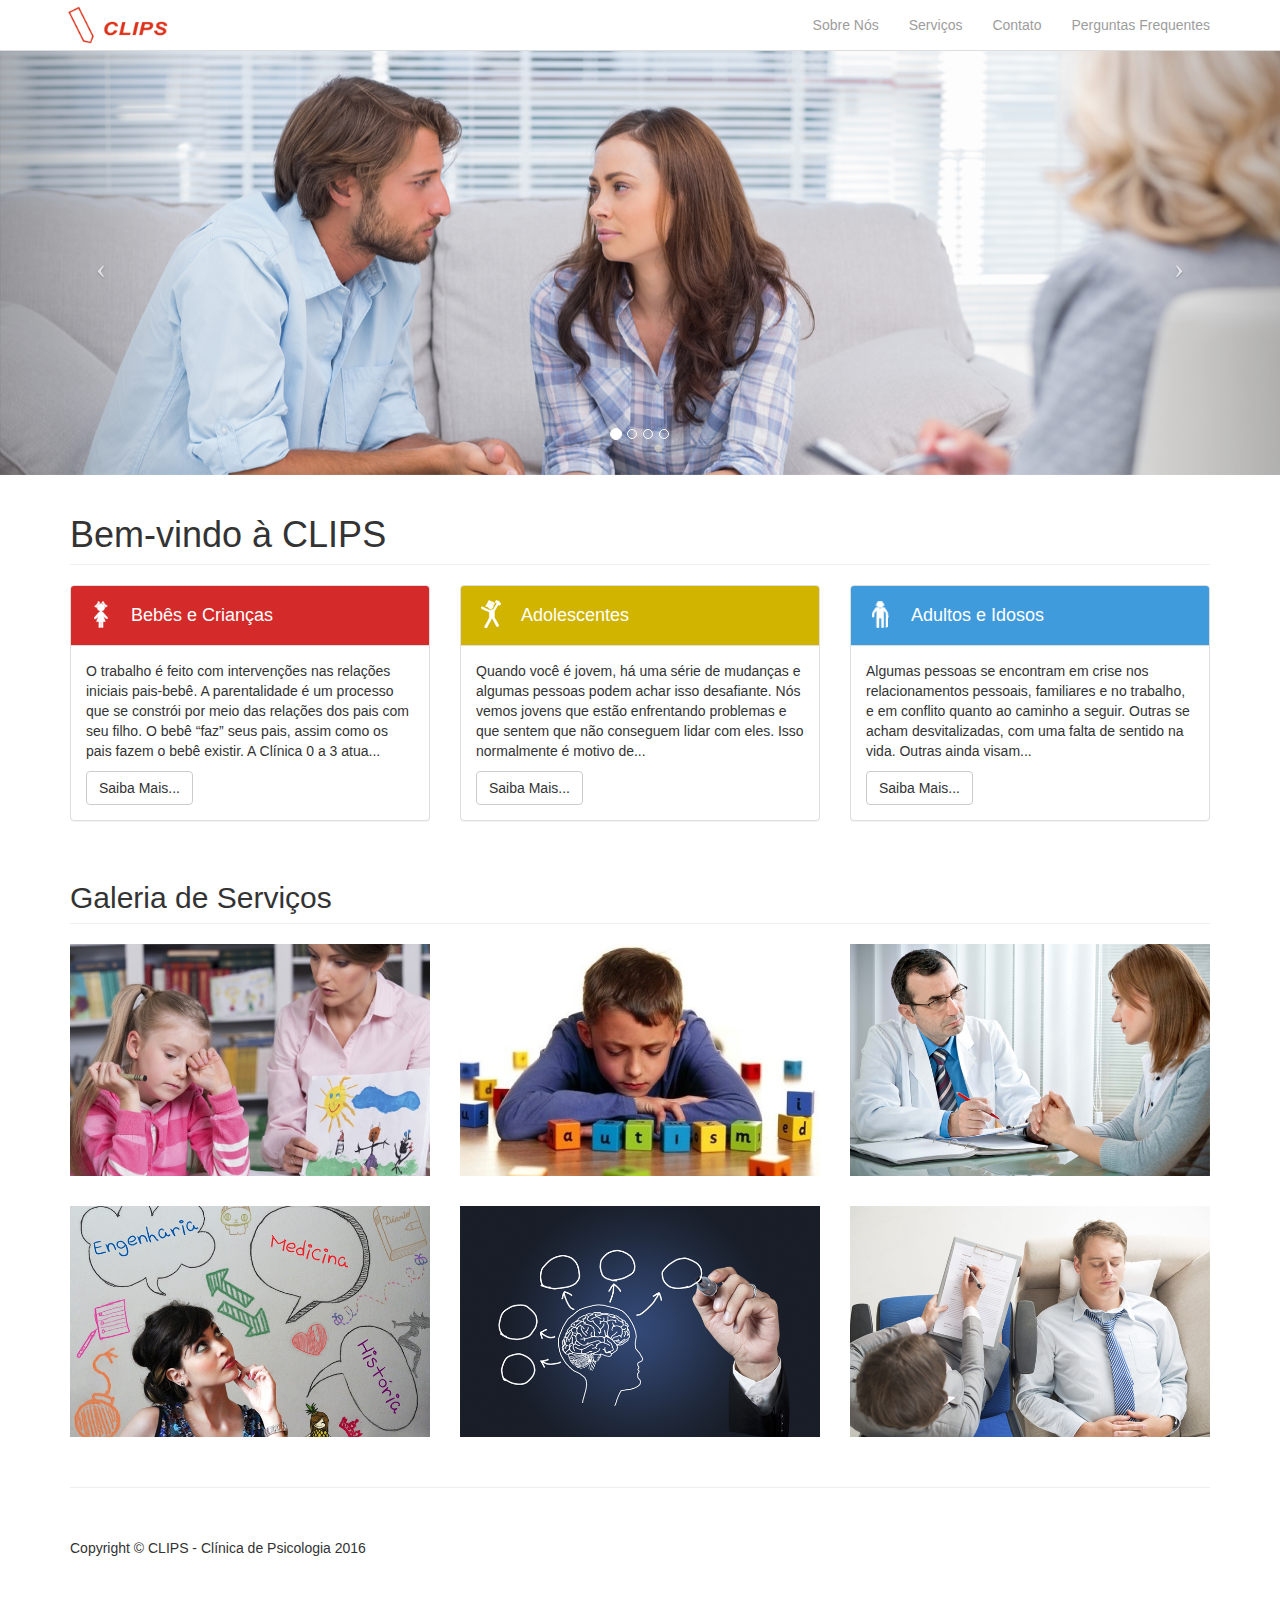
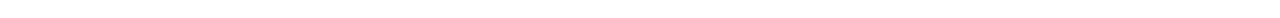
<file: index.html>
<!DOCTYPE html>
<html lang="en">

<head>

    <meta charset="utf-8">
    <meta http-equiv="X-UA-Compatible" content="IE=edge">
    <meta name="viewport" content="width=device-width, initial-scale=1">
    <meta name="description" content="">
    <meta name="author" content="">

    <title>CLIPS - Clínica de Psicologia</title>

    <!-- Bootstrap Core CSS -->
    <link href="css/bootstrap.css" rel="stylesheet">
    <link href="css/style.css" rel="stylesheet">

    <!-- Custom CSS -->
    <link href="css/modern-business.css" rel="stylesheet">

    <!-- Custom Fonts -->
    <link href="font-awesome/css/font-awesome.min.css" rel="stylesheet" type="text/css">

    <!-- HTML5 Shim and Respond.js IE8 support of HTML5 elements and media queries -->
    <!-- WARNING: Respond.js doesn't work if you view the page via file:// -->
    <!--[if lt IE 9]>
        <script src="https://oss.maxcdn.com/libs/html5shiv/3.7.0/html5shiv.js"></script>
        <script src="https://oss.maxcdn.com/libs/respond.js/1.4.2/respond.min.js"></script>
    <![endif]-->

</head>

<body>

    <!-- Navigation -->
    <nav class="navbar navbar-inverse navbar-fixed-top" role="navigation">
        <div class="container">
            <!-- Brand and toggle get grouped for better mobile display -->
            <div class="navbar-header">
                <button type="button" class="navbar-toggle" data-toggle="collapse" data-target="#bs-example-navbar-collapse-1">
                    <span class="sr-only">Toggle navigation</span>
                    <span class="icon-bar"></span>
                    <span class="icon-bar"></span>
                    <span class="icon-bar"></span>
                </button>
                <a class="navbar-brand miniLogo" href="index.html"></a>
            </div>
            <!-- Collect the nav links, forms, and other content for toggling -->
            <div class="collapse navbar-collapse" id="bs-example-navbar-collapse-1">
                <ul class="nav navbar-nav navbar-right">
                    <li>
                        <a href="about.html">Sobre Nós</a>
                    </li>
                    <li>
                        <a href="services.html">Serviços</a>
                    </li>
                    <li>
                        <a href="contact.html">Contato</a>
                    </li>
                    <li>
                        <a href="faq.html">Perguntas Frequentes</a>
                    </li>
                </ul>
            </div>
            <!-- /.navbar-collapse -->
        </div>
        <!-- /.container -->
    </nav>

    <!-- Header Carousel -->
    <header id="myCarousel" class="carousel slide">
        <!-- Indicators -->
        <ol class="carousel-indicators">
            <li data-target="#myCarousel" data-slide-to="0" class="active"></li>
            <li data-target="#myCarousel" data-slide-to="1"></li>
            <li data-target="#myCarousel" data-slide-to="2"></li>
            <li data-target="#myCarousel" data-slide-to="3"></li>
        </ol>

        <!-- Wrapper for slides -->
        <div class="carousel-inner">
            <div class="item active">
                <div class="fill slideOne"></div>
                <div class="carousel-caption">
                    <!-- h2>Legenda</h2-->
                </div>
            </div>
            <div class="item">
                <div class="fill slideTwo"></div>
                <div class="carousel-caption">
                    <!-- h2>Legenda</h2-->
                </div>
            </div>
            <div class="item">
                <div class="fill slideThree"></div>
                <div class="carousel-caption">
                    <!-- h2>Legenda</h2-->
                </div>
            </div>
            <div class="item active">
                <div class="fill slideFour"></div>
                <div class="carousel-caption">
                    <!-- h2>Legenda</h2-->
                </div>
            </div>
        </div>

        <!-- Controls -->
        <a class="left carousel-control" href="#myCarousel" data-slide="prev">
            <span class="icon-prev"></span>
        </a>
        <a class="right carousel-control" href="#myCarousel" data-slide="next">
            <span class="icon-next"></span>
        </a>
    </header>

    <!-- Page Content -->
    <div class="container">

        <!-- Marketing Icons Section -->
        <div class="row">
            <div class="col-lg-12">
                <h1 class="page-header">
                    Bem-vindo à CLIPS
                </h1>
            </div>
            <div class="col-md-4">
                <div class="panel panel-default">
                    <div class="panel-heading childDiv">
                        <div id="childIcon"></div><h4 class="h4fixed whiteP">Bebês e Crianças</h4>
                    </div>
                    <div class="panel-body">
                        <p>O trabalho é feito com intervenções nas relações iniciais pais-bebê. A parentalidade é um processo que se constrói por meio das relações dos pais com seu filho. O bebê “faz” seus pais, assim como os pais fazem o bebê existir. A Clínica 0 a 3 atua...</p>
                        <a href="bebes.html" class="btn btn-default">Saiba Mais...</a>
                    </div>
                </div>
            </div>
            <div class="col-md-4">
                <div class="panel panel-default">
                    <div class="panel-heading adolesDiv">
                        <div id="youngIcon"></div><h4 class="h4fixed whiteP">Adolescentes</h4>
                    </div>
                    <div class="panel-body">
                        <p>Quando você é jovem, há uma série de mudanças e algumas pessoas podem achar isso desafiante. Nós vemos jovens que estão enfrentando problemas e que sentem que não conseguem lidar com eles. Isso normalmente é motivo de...</p>
                        <a href="adolescentes.html" class="btn btn-default">Saiba Mais...</a>
                    </div>
                </div>
            </div>
            <div class="col-md-4">
                <div class="panel panel-default">
                    <div class="panel-heading adultDiv">
                        <div id="oldIcon"></div><h4 class="h4fixed whiteP">Adultos e Idosos</h4>
                    </div>
                    <div class="panel-body">
                        <p>Algumas pessoas se encontram em crise nos relacionamentos pessoais, familiares e no trabalho, e em conflito quanto ao caminho a seguir. Outras se acham desvitalizadas, com uma falta de sentido na vida. Outras ainda visam...</p>
                        <a href="adultos.html" class="btn btn-default">Saiba Mais...</a>
                    </div>
                </div>
            </div>
        </div>
        <!-- /.row -->

        <!-- Portfolio Section -->
        <div class="row">
            <div class="col-lg-12">
                <h2 class="page-header">Galeria de Serviços</h2>
            </div>
            <div class="col-md-4 col-sm-6">
                <a href="services/psicoPedagogica.html">
                    <img class="img-responsive img-portfolio img-hover" title="Intervenção Psico Pedagógica" src="images/homeGallery1.png" alt="">
                </a>
            </div>
            <div class="col-md-4 col-sm-6">
                <a href="services/autista.html">
                    <img class="img-responsive img-portfolio img-hover" title="Pacientes no espectro autista" src="images/homeGallery2.png" alt="">
                </a>
            </div>
            <div class="col-md-4 col-sm-6">
                <a href="services/orientacaoPais.html">
                    <img class="img-responsive img-portfolio img-hover" title="Orientação à pais" src="images/homeGallery3.png" alt="">
                </a>
            </div>
            <div class="col-md-4 col-sm-6">
                <a href="services/vocacional.html">
                    <img class="img-responsive img-portfolio img-hover" title="Orientação Vocacional" src="images/homeGallery4.png" alt="">
                </a>
            </div>
            <div class="col-md-4 col-sm-6">
                <a href="services/psicodiagnostico.html">
                    <img class="img-responsive img-portfolio img-hover" title="Psicodiagnóstico" src="images/homeGallery5.png" alt="">
                </a>
            </div>
            <div class="col-md-4 col-sm-6">
                <a href="services/psicoterapia.html">
                    <img class="img-responsive img-portfolio img-hover" title="Psicoterapia" src="images/homeGallery6.png" alt="">
                </a>
            </div>
        </div>
        <!-- /.row -->

        <hr>

        <!-- Footer -->
        <footer>
            <div class="row">
                <div class="col-lg-12">
                    <p>Copyright &copy; CLIPS - Clínica de Psicologia 2016</p>
                </div>
            </div>
        </footer>

    </div>
    <!-- /.container -->

    <!-- jQuery -->
    <script src="js/jquery.js"></script>

    <!-- Bootstrap Core JavaScript -->
    <script src="js/bootstrap.min.js"></script>

    <!-- Script to Activate the Carousel -->
    <script>
    $('.carousel').carousel({
        interval: 5000 //changes the speed
    })
    </script>

</body>

</html>
</file>
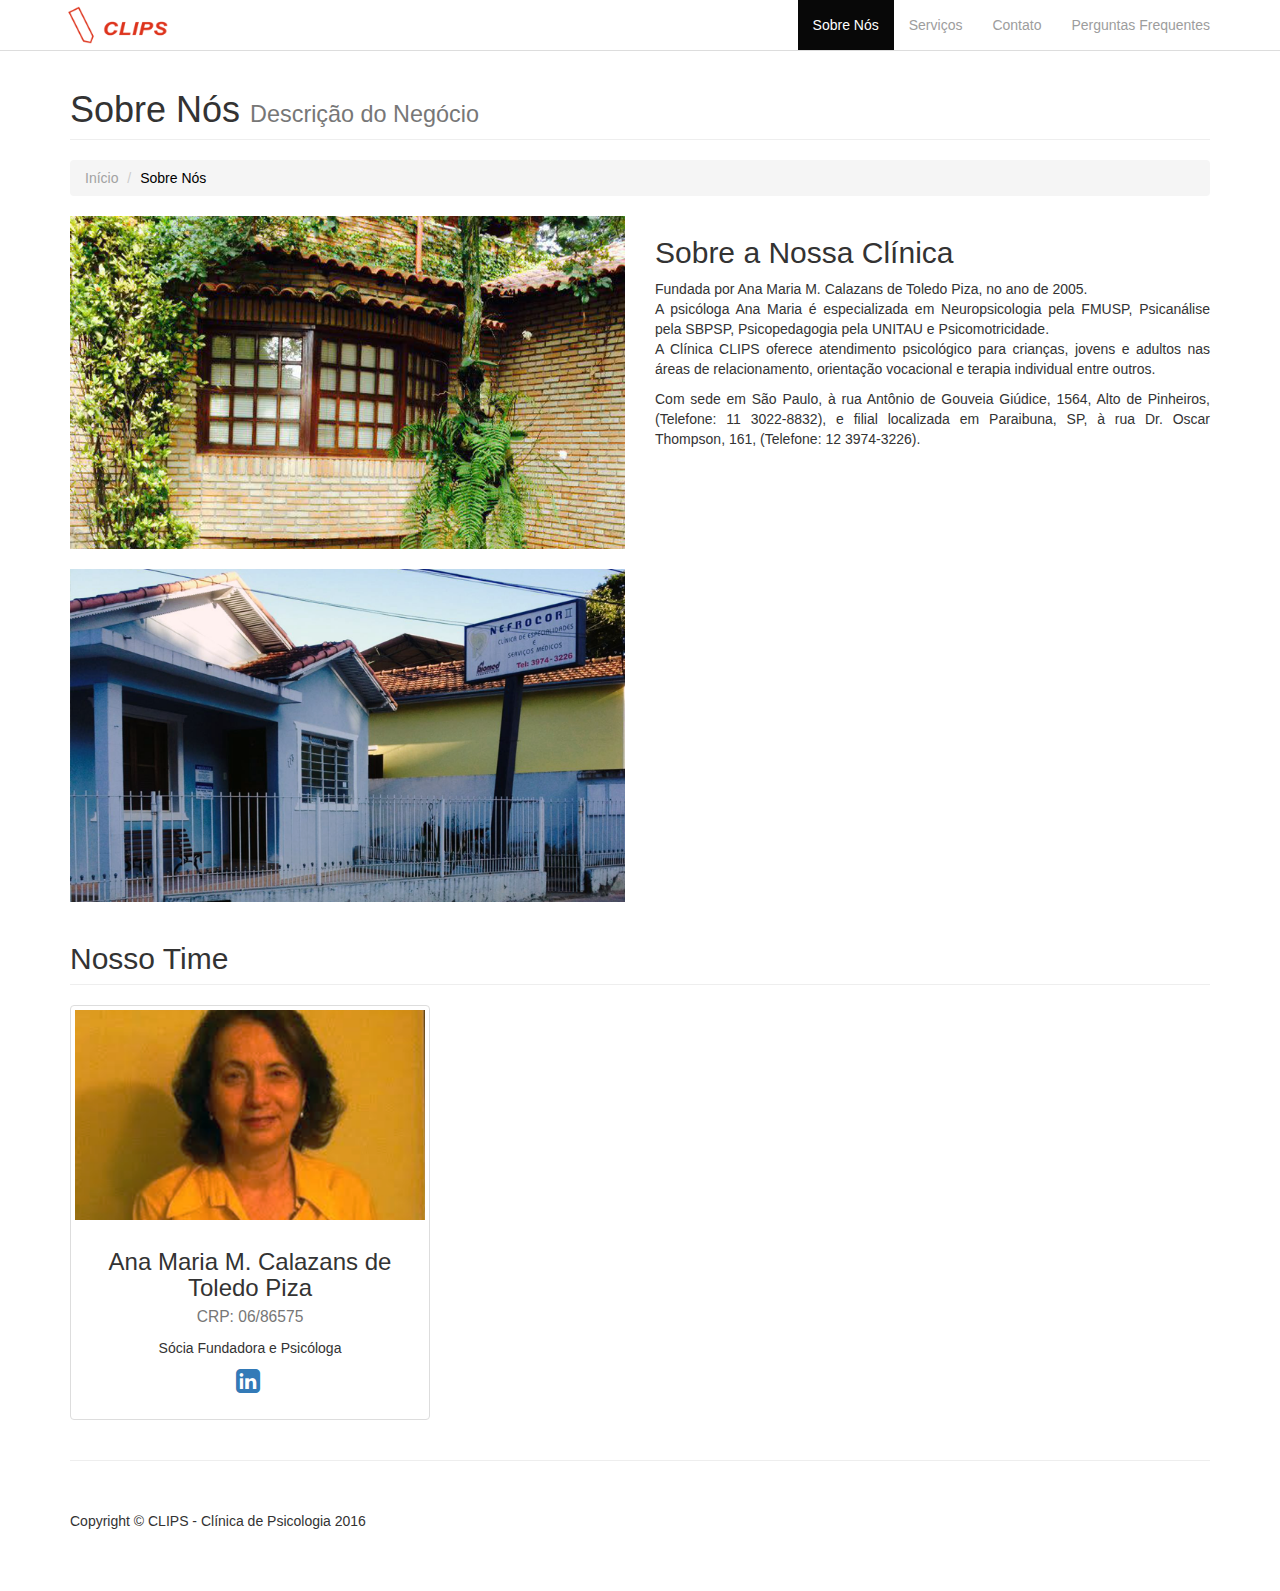
<file: about.html>
<!DOCTYPE html>
<html lang="en">

<head>

    <meta charset="utf-8">
    <meta http-equiv="X-UA-Compatible" content="IE=edge">
    <meta name="viewport" content="width=device-width, initial-scale=1">
    <meta name="description" content="">
    <meta name="author" content="">

    <title>CLIPS - Clínica de Psicologia</title>

    <!-- Bootstrap Core CSS -->
    <link href="css/bootstrap.css" rel="stylesheet">
    <link href="css/style.css" rel="stylesheet">

    <!-- Custom CSS -->
    <link href="css/modern-business.css" rel="stylesheet">

    <!-- Custom Fonts -->
    <link href="font-awesome/css/font-awesome.min.css" rel="stylesheet" type="text/css">

    <!-- HTML5 Shim and Respond.js IE8 support of HTML5 elements and media queries -->
    <!-- WARNING: Respond.js doesn't work if you view the page via file:// -->
    <!--[if lt IE 9]>
        <script src="https://oss.maxcdn.com/libs/html5shiv/3.7.0/html5shiv.js"></script>
        <script src="https://oss.maxcdn.com/libs/respond.js/1.4.2/respond.min.js"></script>
    <![endif]-->

</head>

<body>

    <!-- Navigation -->
    <nav class="navbar navbar-inverse navbar-fixed-top" role="navigation">
        <div class="container">
            <!-- Brand and toggle get grouped for better mobile display -->
            <div class="navbar-header">
                <button type="button" class="navbar-toggle" data-toggle="collapse" data-target="#bs-example-navbar-collapse-1">
                    <span class="sr-only">Toggle navigation</span>
                    <span class="icon-bar"></span>
                    <span class="icon-bar"></span>
                    <span class="icon-bar"></span>
                </button>
                <a class="navbar-brand miniLogo" href="index.html"></a>
            </div>
            <!-- Collect the nav links, forms, and other content for toggling -->
            <div class="collapse navbar-collapse" id="bs-example-navbar-collapse-1">
                <ul class="nav navbar-nav navbar-right">
                    <li class="active">
                        <a href="about.html">Sobre Nós</a>
                    </li>
                    <li>
                        <a href="services.html">Serviços</a>
                    </li>
                    <li>
                        <a href="contact.html">Contato</a>
                    </li>
                    <li>
                        <a href="faq.html">Perguntas Frequentes</a>
                    </li>
                </ul>
            </div>
            <!-- /.navbar-collapse -->
        </div>
        <!-- /.container -->
    </nav>

    <!-- Page Content -->
    <div class="container">

        <!-- Page Heading/Breadcrumbs -->
        <div class="row">
            <div class="col-lg-12">
                <h1 class="page-header">Sobre Nós
                    <small>Descrição do Negócio</small>
                </h1>
                <ol class="breadcrumb">
                    <li><a href="index.html">Início</a>
                    </li>
                    <li class="active">Sobre Nós</li>
                </ol>
            </div>
        </div>
        <!-- /.row -->

        <!-- Intro Content -->
        <div class="row">
            <div class="col-md-6">
                <img class="img-responsive" src="images/clinic1.png" alt=""><br>
                <img class="img-responsive" src="images/clinic2.png" alt="">
            </div>

            <div class="col-md-6">
                <h2>Sobre a Nossa Clínica</h2>
                <p align="justify">Fundada por Ana Maria M. Calazans de Toledo Piza, no ano de 2005. <br>A psicóloga Ana Maria é especializada em Neuropsicologia pela FMUSP, Psicanálise pela SBPSP, Psicopedagogia pela UNITAU e Psicomotricidade.
                <br>A Clínica CLIPS oferece atendimento psicológico para crianças, jovens e adultos nas áreas de relacionamento, orientação vocacional e terapia individual entre outros.</p>
                <p align="justify">Com sede em São Paulo, à rua Antônio de Gouveia Giúdice, 1564, Alto de Pinheiros, (Telefone: 11 3022-8832), e filial localizada em Paraibuna, SP, à rua Dr. Oscar Thompson, 161, (Telefone: 12 3974-3226).</p>
                
            </div>
        </div>
        <!-- /.row -->

        <!-- Team Members -->
        <div class="row">
            <div class="col-lg-12">
                <h2 class="page-header">Nosso Time</h2>
            </div>

            <div class="col-md-4 text-center">
                <div class="thumbnail">
                    <img class="img-responsive" src="images/anaProfile.png" alt="">
                    <div class="caption">
                        <h3>Ana Maria M. Calazans de Toledo Piza<br>
                            <small>CRP: 06/86575</small>
                        </h3>
                        <p>Sócia Fundadora e Psicóloga</p>
                        <ul class="list-inline">
                            <li><a href="#"><i class="fa fa-2x fa-linkedin-square"></i></a>
                            </li>
                        </ul>
                    </div>
                </div>
            </div>
        </div>
        <!-- /.row -->

        <hr>

        <!-- Footer -->
        <footer>
            <div class="row">
                <div class="col-lg-12">
                    <p>Copyright &copy; CLIPS - Clínica de Psicologia 2016</p>
                </div>
            </div>
        </footer>

    </div>
    <!-- /.container -->

    <!-- jQuery -->
    <script src="js/jquery.js"></script>

    <!-- Bootstrap Core JavaScript -->
    <script src="js/bootstrap.min.js"></script>

</body>

</html>
</file>
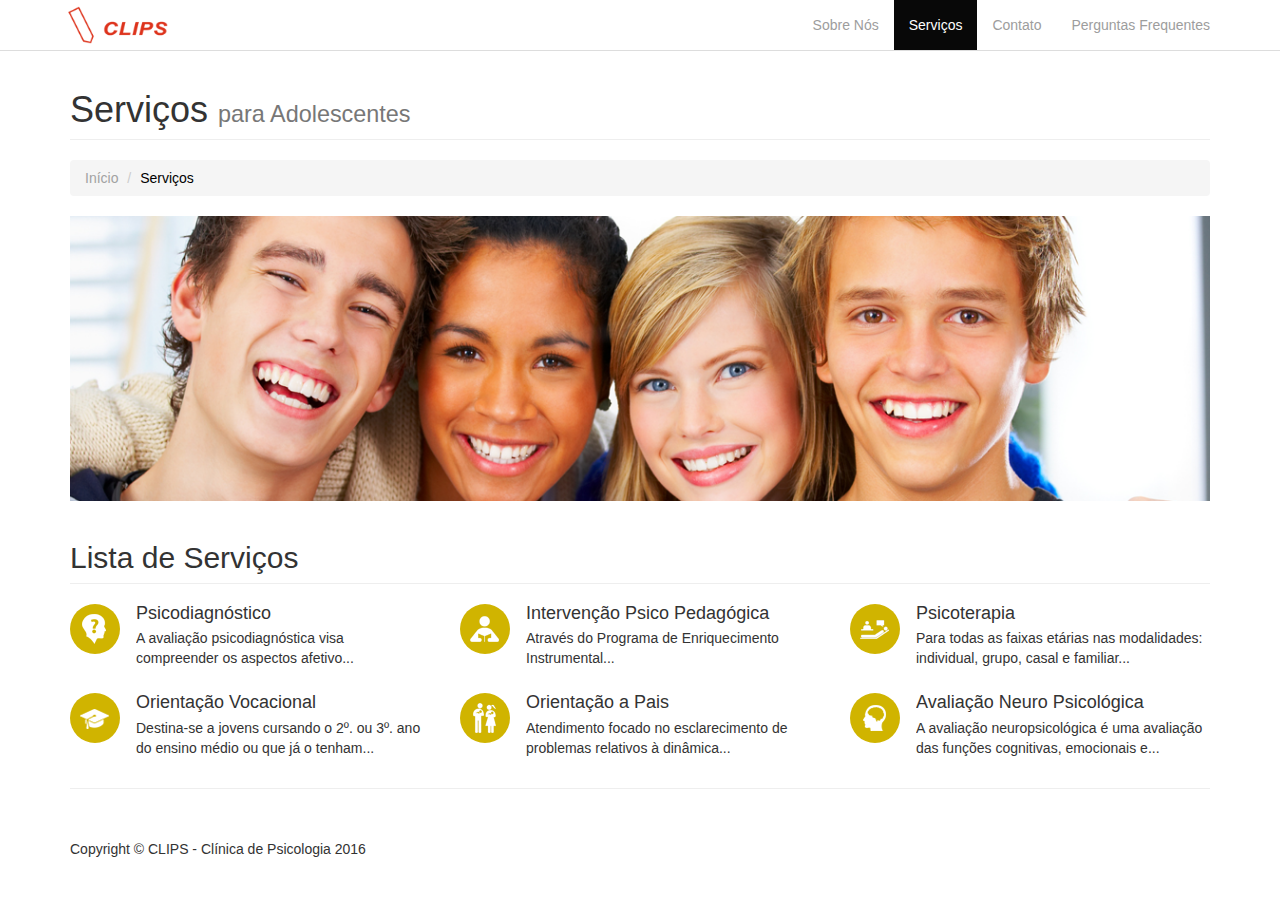
<file: adolescentes.html>
<!DOCTYPE html>
<html lang="en">

<head>

    <meta charset="utf-8">
    <meta http-equiv="X-UA-Compatible" content="IE=edge">
    <meta name="viewport" content="width=device-width, initial-scale=1">
    <meta name="description" content="">
    <meta name="author" content="">

    <title>CLIPS - Clínica de Psicologia</title>

    <!-- Bootstrap Core CSS -->
    <link href="css/bootstrap.css" rel="stylesheet">
    <link href="css/style.css" rel="stylesheet">

    <!-- Custom CSS -->
    <link href="css/modern-business.css" rel="stylesheet">

    <!-- Custom Fonts -->
    <link href="font-awesome/css/font-awesome.min.css" rel="stylesheet" type="text/css">

    <!-- HTML5 Shim and Respond.js IE8 support of HTML5 elements and media queries -->
    <!-- WARNING: Respond.js doesn't work if you view the page via file:// -->
    <!--[if lt IE 9]>
        <script src="https://oss.maxcdn.com/libs/html5shiv/3.7.0/html5shiv.js"></script>
        <script src="https://oss.maxcdn.com/libs/respond.js/1.4.2/respond.min.js"></script>
    <![endif]-->

</head>

<body>

    <!-- Navigation -->
    <nav class="navbar navbar-inverse navbar-fixed-top" role="navigation">
        <div class="container">
            <!-- Brand and toggle get grouped for better mobile display -->
            <div class="navbar-header">
                <button type="button" class="navbar-toggle" data-toggle="collapse" data-target="#bs-example-navbar-collapse-1">
                    <span class="sr-only">Toggle navigation</span>
                    <span class="icon-bar"></span>
                    <span class="icon-bar"></span>
                    <span class="icon-bar"></span>
                </button>
                <a class="navbar-brand miniLogo" href="services.html"></a> 
            </div>
            <!-- Collect the nav links, forms, and other content for toggling -->
            <div class="collapse navbar-collapse" id="bs-example-navbar-collapse-1">
                <ul class="nav navbar-nav navbar-right">
                    <li>
                        <a href="about.html">Sobre Nós</a>
                    </li>
                    <li class="active">
                        <a href="services.html">Serviços</a>
                    </li>
                    <li>
                        <a href="contact.html">Contato</a>
                    </li>
                    <li>
                        <a href="faq.html">Perguntas Frequentes</a>
                    </li>
                </ul>
            </div>
            <!-- /.navbar-collapse -->
        </div>
        <!-- /.container -->
    </nav>

    <!-- Page Content -->
    <div class="container">

        <!-- Page Heading/Breadcrumbs -->
        <div class="row">
            <div class="col-lg-12">
                <h1 class="page-header">Serviços
                    <small>para Adolescentes</small>
                </h1>
                <ol class="breadcrumb">
                    <li><a href="index.html">Início</a>
                    </li>
                    <li class="active">Serviços</li>
                </ol>
            </div>
        </div>
        <!-- /.row -->

        <!-- Image Header -->
        <div class="row">
            <div class="col-lg-12">
                <img class="img-responsive" src="images/servicesYoungers.png" alt="">
            </div>
        </div>
        <!-- /.row -->

        <!-- Service Panels -->
        <!-- The circle icons use Font Awesome's stacked icon classes. For more information, visit http://fontawesome.io/examples/ -->

        <!-- Service List -->
        <!-- The circle icons use Font Awesome's stacked icon classes. For more information, visit http://fontawesome.io/examples/ -->
        <div class="row">
            <div class="col-lg-12">
                <h2 class="page-header">Lista de Serviços</h2>
            </div>
            <div class="col-md-4">
                <div class="media" id="psicodiagnostico">
                    <div class="pull-left">
                        <span class="fa-stack fa-2x">
                              <button class="fa fa-stack-2x pointBall psico young"></button>
                        </span> 
                    </div>
                    <div class="media-body">
                        <h4 class="media-heading">Psicodiagnóstico</h4>
                        <p>A avaliação psicodiagnóstica visa compreender os aspectos afetivo...</p>
                    </div>
                </div>
                <div class="media" id="vocacional">
                    <div class="pull-left">
                        <span class="fa-stack fa-2x">
                              <button class="fa fa-stack-2x pointBall vocacion young"></button>
                        </span> 
                    </div>
                    <div class="media-body">
                        <h4 class="media-heading">Orientação Vocacional</h4>
                        <p>Destina-se a jovens cursando o 2º. ou 3º. ano do ensino médio ou que já o tenham...</p>
                    </div>
                </div>             
            </div>
            <div class="col-md-4">
                <div class="media" id="psicoPedagogica">
                    <div class="pull-left">
                        <span class="fa-stack fa-2x">
                              <button class="fa fa-stack-2x pointBall intervencao young"></button>
                        </span> 
                    </div>
                    <div class="media-body">
                        <h4 class="media-heading">Intervenção Psico Pedagógica</h4>
                        <p>Através do Programa de Enriquecimento Instrumental...</p>
                    </div>
                </div>
                <div class="media" id="orientacaoPais">
                    <div class="pull-left">
                        <span class="fa-stack fa-2x">
                              <button class="fa fa-stack-2x pointBall paisFilhos young"></button>
                        </span> 
                    </div>
                    <div class="media-body">
                        <h4 class="media-heading">Orientação a Pais</h4>
                        <p>Atendimento focado no esclarecimento de problemas relativos à dinâmica...</p>
                    </div>
                </div>
                
            </div>
            <div class="col-md-4">              
                <div class="media" id="psicoterapia">
                    <div class="pull-left">
                        <span class="fa-stack fa-2x">
                              <button class="fa fa-stack-2x pointBall psicoTerapia young"></button>
                        </span> 
                    </div>
                    <div class="media-body">
                        <h4 class="media-heading">Psicoterapia</h4>
                        <p>Para todas as faixas etárias nas modalidades: individual, grupo, casal e familiar...</p>
                    </div>                    
                </div>
                <div class="media" id="neuroPsico">
                    <div class="pull-left">
                        <span class="fa-stack fa-2x">
                              <button class="fa fa-stack-2x pointBall neuro young"></button>
                        </span> 
                    </div>
                    <div class="media-body">
                        <h4 class="media-heading">Avaliação Neuro Psicológica</h4>
                        <p>A avaliação neuropsicológica é uma avaliação das funções cognitivas, emocionais e...</p>
                    </div>                    
                </div>
            </div>
        </div>
        <!-- /.row -->
        <hr>
        <!-- Footer -->
        <footer>
            <div class="row">
                <div class="col-lg-12">
                    <p>Copyright &copy; CLIPS - Clínica de Psicologia 2016</p>
                </div>
            </div>
        </footer>

    </div>
    <!-- /.container -->

    <!-- jQuery -->
    <script src="js/jquery.js"></script>
    <script src="js/script.js"></script>

    <!-- Bootstrap Core JavaScript -->
    <script src="js/bootstrap.min.js"></script>

</body>

</html>
</file>
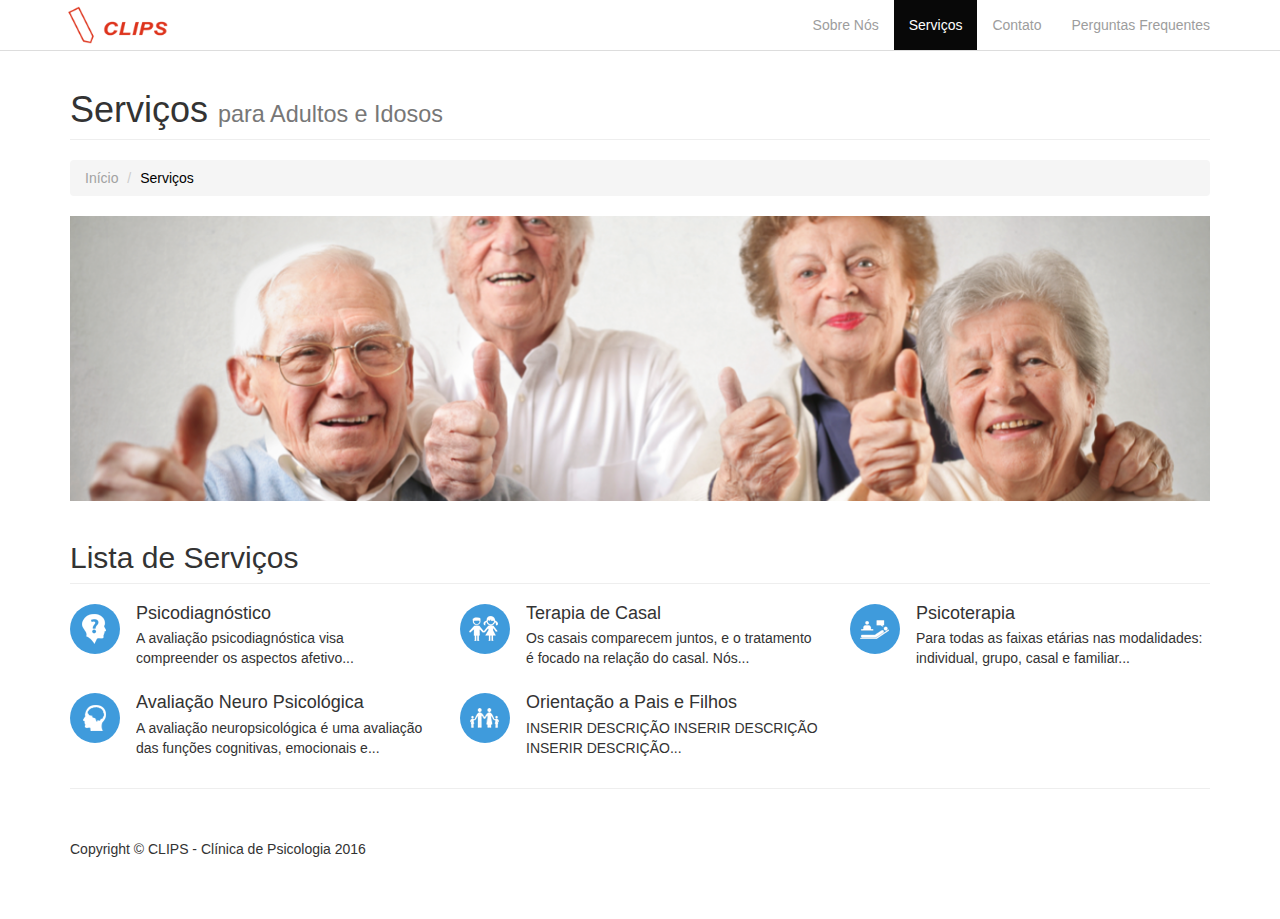
<file: adultos.html>
<!DOCTYPE html>
<html lang="en">

<head>

    <meta charset="utf-8">
    <meta http-equiv="X-UA-Compatible" content="IE=edge">
    <meta name="viewport" content="width=device-width, initial-scale=1">
    <meta name="description" content="">
    <meta name="author" content="">

    <title>CLIPS - Clínica de Psicologia</title>

    <!-- Bootstrap Core CSS -->
    <link href="css/bootstrap.css" rel="stylesheet">
    <link href="css/style.css" rel="stylesheet">

    <!-- Custom CSS -->
    <link href="css/modern-business.css" rel="stylesheet">

    <!-- Custom Fonts -->
    <link href="font-awesome/css/font-awesome.min.css" rel="stylesheet" type="text/css">

    <!-- HTML5 Shim and Respond.js IE8 support of HTML5 elements and media queries -->
    <!-- WARNING: Respond.js doesn't work if you view the page via file:// -->
    <!--[if lt IE 9]>
        <script src="https://oss.maxcdn.com/libs/html5shiv/3.7.0/html5shiv.js"></script>
        <script src="https://oss.maxcdn.com/libs/respond.js/1.4.2/respond.min.js"></script>
    <![endif]-->

</head>

<body>

    <!-- Navigation -->
    <nav class="navbar navbar-inverse navbar-fixed-top" role="navigation">
        <div class="container">
            <!-- Brand and toggle get grouped for better mobile display -->
            <div class="navbar-header">
                <button type="button" class="navbar-toggle" data-toggle="collapse" data-target="#bs-example-navbar-collapse-1">
                    <span class="sr-only">Toggle navigation</span>
                    <span class="icon-bar"></span>
                    <span class="icon-bar"></span>
                    <span class="icon-bar"></span>
                </button>
                <a class="navbar-brand miniLogo" href="services.html"></a> 
            </div>
            <!-- Collect the nav links, forms, and other content for toggling -->
            <div class="collapse navbar-collapse" id="bs-example-navbar-collapse-1">
                <ul class="nav navbar-nav navbar-right">
                    <li>
                        <a href="about.html">Sobre Nós</a>
                    </li>
                    <li class="active">
                        <a href="services.html">Serviços</a>
                    </li>
                    <li>
                        <a href="contact.html">Contato</a>
                    </li>
                    <li>
                        <a href="faq.html">Perguntas Frequentes</a>
                    </li>
                </ul>
            </div>
            <!-- /.navbar-collapse -->
        </div>
        <!-- /.container -->
    </nav>

    <!-- Page Content -->
    <div class="container">

        <!-- Page Heading/Breadcrumbs -->
        <div class="row">
            <div class="col-lg-12">
                <h1 class="page-header">Serviços
                    <small>para Adultos e Idosos</small>
                </h1>
                <ol class="breadcrumb">
                    <li><a href="index.html">Início</a>
                    </li>
                    <li class="active">Serviços</li>
                </ol>
            </div>
        </div>
        <!-- /.row -->

        <!-- Image Header -->
        <div class="row">
            <div class="col-lg-12">
                <img class="img-responsive" src="images/servicesOldPeople.png" alt="">
            </div>
        </div>
        <!-- /.row -->

        <!-- Service Panels -->
        <!-- The circle icons use Font Awesome's stacked icon classes. For more information, visit http://fontawesome.io/examples/ -->

        <!-- Service List -->
        <!-- The circle icons use Font Awesome's stacked icon classes. For more information, visit http://fontawesome.io/examples/ -->
        <div class="row">
            <div class="col-lg-12">
                <h2 class="page-header">Lista de Serviços</h2>
            </div>
            <div class="col-md-4">
                <div class="media" id="psicodiagnostico">
                    <div class="pull-left">
                        <span class="fa-stack fa-2x">
                              <button class="fa fa-stack-2x pointBall psico old"></button>
                        </span> 
                    </div>
                    <div class="media-body">
                        <h4 class="media-heading">Psicodiagnóstico</h4>
                        <p>A avaliação psicodiagnóstica visa compreender os aspectos afetivo...</p>
                    </div>
                </div>
                
                <div class="media" id="neuroPsico">
                    <div class="pull-left">
                        <span class="fa-stack fa-2x">
                              <button class="fa fa-stack-2x pointBall neuro old"></button>
                        </span> 
                    </div>
                    <div class="media-body">
                        <h4 class="media-heading">Avaliação Neuro Psicológica</h4>
                        <p>A avaliação neuropsicológica é uma avaliação das funções cognitivas, emocionais e...</p>
                    </div>
                </div>
                
            </div>
            <div class="col-md-4">                
                <div class="media" id="terapiaCasal">
                    <div class="pull-left">
                        <span class="fa-stack fa-2x">
                              <button class="fa fa-stack-2x pointBall couple old"></button>
                        </span>
                    </div>
                    <div class="media-body">
                        <h4 class="media-heading">Terapia de Casal</h4>
                        <p>Os casais comparecem juntos, e o tratamento é focado na relação do casal. Nós...</p>
                    </div>                    
                </div>
                <div class="media" id="orientacaoFilhos">
                    <div class="pull-left">
                        <span class="fa-stack fa-2x">
                              <button class="fa fa-stack-2x pointBall filhosPais old"></button>
                        </span> 
                    </div>
                    <div class="media-body">
                        <h4 class="media-heading">Orientação a Pais e Filhos</h4>
                        <p>INSERIR DESCRIÇÃO INSERIR DESCRIÇÃO INSERIR DESCRIÇÃO...</p>
                    </div>
                </div>
            </div>
            <div class="col-md-4">
                <div class="media" id="psicoterapia">
                    <div class="pull-left">
                        <span class="fa-stack fa-2x">
                              <button class="fa fa-stack-2x pointBall psicoTerapia old"></button>
                        </span> 
                    </div>
                    <div class="media-body">
                        <h4 class="media-heading">Psicoterapia</h4>
                        <p>Para todas as faixas etárias nas modalidades: individual, grupo, casal e familiar...</p>
                    </div>                    
                </div>
            </div>
        </div>
        <!-- /.row -->

        <hr>

        <!-- Footer -->
        <footer>
            <div class="row">
                <div class="col-lg-12">
                    <p>Copyright &copy; CLIPS - Clínica de Psicologia 2016</p>
                </div>
            </div>
        </footer>

    </div>
    <!-- /.container -->

    <!-- jQuery -->
    <script src="js/jquery.js"></script>
    <script src="js/script.js"></script>

    <!-- Bootstrap Core JavaScript -->
    <script src="js/bootstrap.min.js"></script>

</body>

</html>
</file>
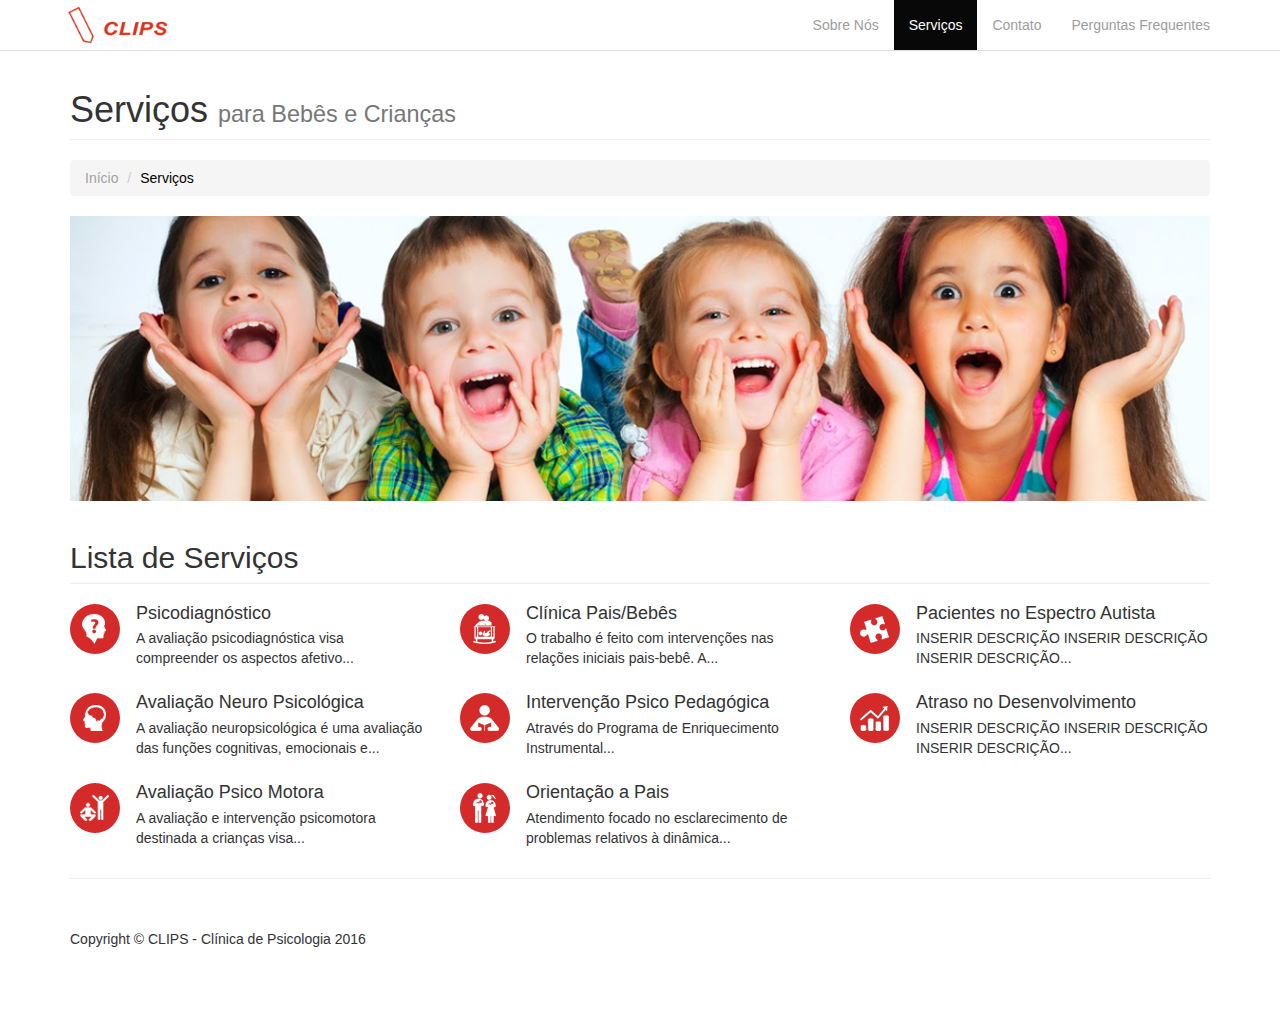
<file: bebes.html>
<!DOCTYPE html>
<html lang="en">

<head>

    <meta charset="utf-8">
    <meta http-equiv="X-UA-Compatible" content="IE=edge">
    <meta name="viewport" content="width=device-width, initial-scale=1">
    <meta name="description" content="">
    <meta name="author" content="">

    <title>CLIPS - Clínica de Psicologia</title>

    <!-- Bootstrap Core CSS -->
    <link href="css/bootstrap.css" rel="stylesheet">
    <link href="css/style.css" rel="stylesheet">

    <!-- Custom CSS -->
    <link href="css/modern-business.css" rel="stylesheet">

    <!-- Custom Fonts -->
    <link href="font-awesome/css/font-awesome.min.css" rel="stylesheet" type="text/css">

    <!-- HTML5 Shim and Respond.js IE8 support of HTML5 elements and media queries -->
    <!-- WARNING: Respond.js doesn't work if you view the page via file:// -->
    <!--[if lt IE 9]>
        <script src="https://oss.maxcdn.com/libs/html5shiv/3.7.0/html5shiv.js"></script>
        <script src="https://oss.maxcdn.com/libs/respond.js/1.4.2/respond.min.js"></script>
    <![endif]-->

</head>

<body>

    <!-- Navigation -->
    <nav class="navbar navbar-inverse navbar-fixed-top" role="navigation">
        <div class="container">
            <!-- Brand and toggle get grouped for better mobile display -->
            <div class="navbar-header">
                <button type="button" class="navbar-toggle" data-toggle="collapse" data-target="#bs-example-navbar-collapse-1">
                    <span class="sr-only">Toggle navigation</span>
                    <span class="icon-bar"></span>
                    <span class="icon-bar"></span>
                    <span class="icon-bar"></span>
                </button>
                <a class="navbar-brand miniLogo" href="services.html"></a> 
            </div>
            <!-- Collect the nav links, forms, and other content for toggling -->
            <div class="collapse navbar-collapse" id="bs-example-navbar-collapse-1">
                <ul class="nav navbar-nav navbar-right">
                    <li>
                        <a href="about.html">Sobre Nós</a>
                    </li>
                    <li class="active">
                        <a href="services.html">Serviços</a>
                    </li>
                    <li>
                        <a href="contact.html">Contato</a>
                    </li>
                    <li>
                        <a href="faq.html">Perguntas Frequentes</a>
                    </li>
                </ul>
            </div>
            <!-- /.navbar-collapse -->
        </div>
        <!-- /.container -->
    </nav>

    <!-- Page Content -->
    <div class="container">

        <!-- Page Heading/Breadcrumbs -->
        <div class="row">
            <div class="col-lg-12">
                <h1 class="page-header">Serviços
                    <small>para Bebês e Crianças</small>
                </h1>
                <ol class="breadcrumb">
                    <li><a href="index.html">Início</a>
                    </li>
                    <li class="active">Serviços</li>
                </ol>
            </div>
        </div>
        <!-- /.row -->

        <!-- Image Header -->
        <div class="row">
            <div class="col-lg-12">
                <img class="img-responsive" src="images/servicesChild.png" alt="">
            </div>
        </div>
        <!-- /.row -->

        <!-- Service Panels -->
        <!-- The circle icons use Font Awesome's stacked icon classes. For more information, visit http://fontawesome.io/examples/ -->

        <!-- Service List -->
        <!-- The circle icons use Font Awesome's stacked icon classes. For more information, visit http://fontawesome.io/examples/ -->
        <div class="row">
            <div class="col-lg-12">
                <h2 class="page-header">Lista de Serviços</h2>
            </div>
            <div class="col-md-4">
                <div class="media" id="psicodiagnostico">
                    <div class="pull-left">
                        <span class="fa-stack fa-2x">
                              <button class="fa fa-stack-2x pointBall psico baby"></button>
                        </span> 
                    </div>
                    <div class="media-body">
                        <h4 class="media-heading">Psicodiagnóstico</h4>
                        <p>A avaliação psicodiagnóstica visa compreender os aspectos afetivo...</p>
                    </div>
                </div>
                
                <div class="media" id="neuroPsico">
                    <div class="pull-left">
                        <span class="fa-stack fa-2x">
                              <button class="fa fa-stack-2x pointBall neuro baby"></button>
                        </span> 
                    </div>
                    <div class="media-body">
                        <h4 class="media-heading">Avaliação Neuro Psicológica</h4>
                        <p>A avaliação neuropsicológica é uma avaliação das funções cognitivas, emocionais e...</p>
                    </div>
                </div>
                <div class="media" id="psicoMotora">
                    <div class="pull-left">
                        <span class="fa-stack fa-2x">
                              <button class="fa fa-stack-2x pointBall motora baby"></button>
                        </span> 
                    </div>
                    <div class="media-body">
                        <h4 class="media-heading">Avaliação Psico Motora</h4>
                        <p>A avaliação e intervenção psicomotora destinada a crianças visa...</p>
                    </div>
                </div>
            </div>
            <div class="col-md-4">
                <div class="media" id="paisebebes">
                    <div class="pull-left">
                        <span class="fa-stack fa-2x">
                              <button class="fa fa-stack-2x pointBall clinicaPB baby"></button>
                        </span> 
                    </div>
                    <div class="media-body">
                        <h4 class="media-heading">Clínica Pais/Bebês</h4>
                        <p>O trabalho é feito com intervenções nas relações iniciais pais-bebê. A...</p>
                    </div>
                </div>
                <div class="media" id="psicoPedagogica">
                    <div class="pull-left">
                        <span class="fa-stack fa-2x">
                              <button class="fa fa-stack-2x pointBall intervencao baby"></button>
                        </span> 
                    </div>
                    <div class="media-body">
                        <h4 class="media-heading">Intervenção Psico Pedagógica</h4>
                        <p>Através do Programa de Enriquecimento Instrumental...</p>
                    </div>
                </div>
                <div class="media" id="orientacaoPais">
                    <div class="pull-left">
                        <span class="fa-stack fa-2x">
                              <button class="fa fa-stack-2x pointBall paisFilhos baby"></button>
                        </span> 
                    </div>
                    <div class="media-body">
                        <h4 class="media-heading">Orientação a Pais</h4>
                        <p>Atendimento focado no esclarecimento de problemas relativos à dinâmica...</p>
                    </div>
                </div>
                
            </div>
            <div class="col-md-4">
                <div class="media" id="autista">
                    <div class="pull-left">
                        <span class="fa-stack fa-2x">
                              <button class="fa fa-stack-2x pointBall autismo baby"></button>
                        </span> 
                    </div>
                    <div class="media-body">
                        <h4 class="media-heading">Pacientes no Espectro Autista</h4>
                        <p>INSERIR DESCRIÇÃO INSERIR DESCRIÇÃO INSERIR DESCRIÇÃO...</p>
                    </div>
                </div>
                <div class="media" id="atrasoDesenvolvimento">
                    <div class="pull-left">
                        <span class="fa-stack fa-2x">
                              <button class="fa fa-stack-2x pointBall atrasoDev baby"></button>
                        </span> 
                    </div>
                    <div class="media-body">
                        <h4 class="media-heading">Atraso no Desenvolvimento</h4>
                        <p>INSERIR DESCRIÇÃO INSERIR DESCRIÇÃO INSERIR DESCRIÇÃO...</p>
                    </div>
                </div>                
            </div>
        </div>
        <!-- /.row -->
        <hr>
        <!-- Footer -->
        <footer>
            <div class="row">
                <div class="col-lg-12">
                    <p>Copyright &copy; CLIPS - Clínica de Psicologia 2016</p>
                </div>
            </div>
        </footer>

    </div>
    <!-- /.container -->

    <!-- jQuery -->
    <script src="js/jquery.js"></script>
    <script src="js/script.js"></script>

    <!-- Bootstrap Core JavaScript -->
    <script src="js/bootstrap.min.js"></script>

</body>

</html>
</file>
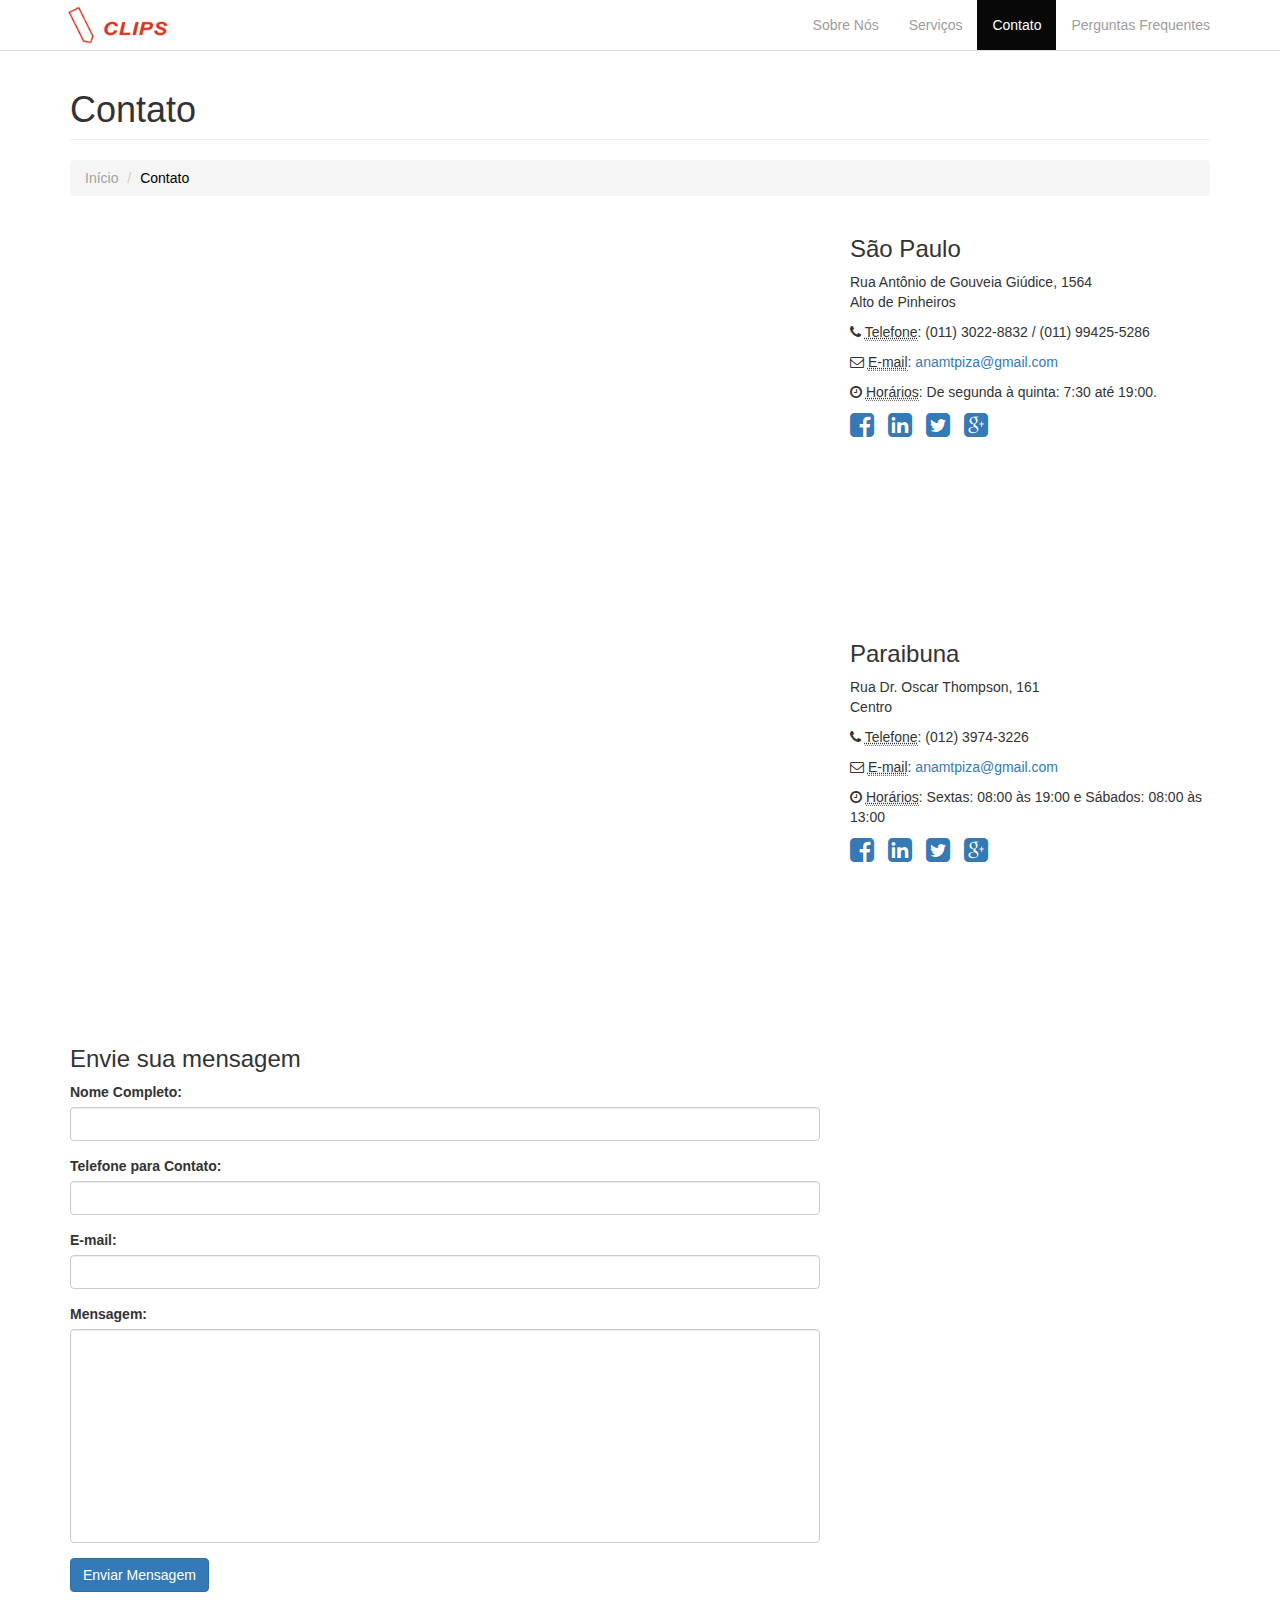
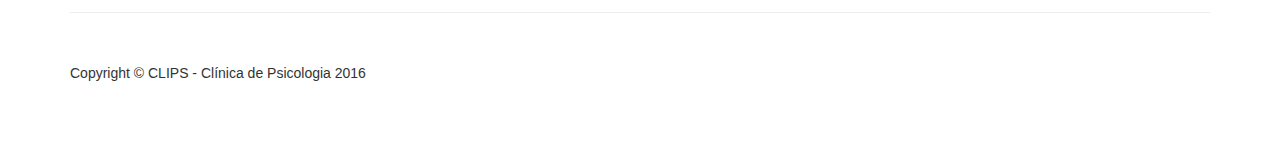
<file: contact.html>
<!DOCTYPE html>
<html lang="en">

<head>

    <meta charset="utf-8">
    <meta http-equiv="X-UA-Compatible" content="IE=edge">
    <meta name="viewport" content="width=device-width, initial-scale=1">
    <meta name="description" content="">
    <meta name="author" content="">

    <title>CLIPS - Clínica de Psicologia</title>

    <!-- Bootstrap Core CSS -->
    <link href="css/bootstrap.css" rel="stylesheet">
    <link href="css/style.css" rel="stylesheet">

    <!-- Custom CSS -->
    <link href="css/modern-business.css" rel="stylesheet">

    <!-- Custom Fonts -->
    <link href="font-awesome/css/font-awesome.min.css" rel="stylesheet" type="text/css">

    <!-- HTML5 Shim and Respond.js IE8 support of HTML5 elements and media queries -->
    <!-- WARNING: Respond.js doesn't work if you view the page via file:// -->
    <!--[if lt IE 9]>
        <script src="https://oss.maxcdn.com/libs/html5shiv/3.7.0/html5shiv.js"></script>
        <script src="https://oss.maxcdn.com/libs/respond.js/1.4.2/respond.min.js"></script>
    <![endif]-->

</head>

<body>

    <!-- Navigation -->
    <nav class="navbar navbar-inverse navbar-fixed-top" role="navigation">
        <div class="container">
            <!-- Brand and toggle get grouped for better mobile display -->
            <div class="navbar-header">
                <button type="button" class="navbar-toggle" data-toggle="collapse" data-target="#bs-example-navbar-collapse-1">
                    <span class="sr-only">Toggle navigation</span>
                    <span class="icon-bar"></span>
                    <span class="icon-bar"></span>
                    <span class="icon-bar"></span>
                </button>
                <a class="navbar-brand miniLogo" href="index.html"></a>
            </div>
            <!-- Collect the nav links, forms, and other content for toggling -->
            <div class="collapse navbar-collapse" id="bs-example-navbar-collapse-1">
                <ul class="nav navbar-nav navbar-right">
                    <li>
                        <a href="about.html">Sobre Nós</a>
                    </li>
                    <li>
                        <a href="services.html">Serviços</a>
                    </li>
                    <li class="active">
                        <a href="contact.html">Contato</a>
                    </li>
                    <li>
                        <a href="faq.html">Perguntas Frequentes</a>
                    </li>
                </ul>
            </div>
            <!-- /.navbar-collapse -->
        </div>
        <!-- /.container -->
    </nav>

    <!-- Page Content -->
    <div class="container">

        <!-- Page Heading/Breadcrumbs -->
        <div class="row">
            <div class="col-lg-12">
                <h1 class="page-header">Contato</h1>
                <ol class="breadcrumb">
                    <li><a href="index.html">Início</a>
                    </li>
                    <li class="active">Contato</li>
                </ol>
            </div>
        </div>
        <!-- /.row -->

        <!-- Content Row -->
        <div class="row">
            <!-- Map Column -->
            <div class="col-md-8">
                <!-- Embedded Google Map -->
                <iframe width="100%" height="400px" frameborder="0" scrolling="no" marginheight="0" marginwidth="0" <iframe src="https://www.google.com/maps/embed?pb=!1m18!1m12!1m3!1d3657.6322246377713!2d-46.71804668545181!3d-23.545726666899203!2m3!1f0!2f0!3f0!3m2!1i1024!2i768!4f13.1!3m3!1m2!1s0x94ce562e5085d17d%3A0xd9172b45f7f08dd7!2sR.+Ant%C3%B4nio+de+Gouv%C3%AAia+Giudice%2C+1564+-+Alto+de+Pinheiros%2C+S%C3%A3o+Paulo+-+SP%2C+05460-001!5e0!3m2!1sen!2sbr!4v1453520997471" width="600" height="450" frameborder="0" style="border:0" allowfullscreen></iframe>
            </div>
            <!-- Contact Details Column -->
            <div class="col-md-4">
                <h3>São Paulo</h3>
                <p>
                    Rua Antônio de Gouveia Giúdice, 1564<br>Alto de Pinheiros<br>
                </p>
                <p><i class="fa fa-phone"></i> 
                    <abbr title="Phone">Telefone</abbr>: (011) 3022-8832 / (011) 99425-5286</p>
                <p><i class="fa fa-envelope-o"></i> 
                    <abbr title="Email">E-mail</abbr>: <a href="mailto:anamtpiza@gmail.com">anamtpiza@gmail.com</a>
                </p>
                <p><i class="fa fa-clock-o"></i> 
                    <abbr title="Hours">Horários</abbr>: De segunda à quinta: 7:30 até 19:00.</p>
                <ul class="list-unstyled list-inline list-social-icons">
                    <li>
                        <a href="#"><i class="fa fa-facebook-square fa-2x"></i></a>
                    </li>
                    <li>
                        <a href="#"><i class="fa fa-linkedin-square fa-2x"></i></a>
                    </li>
                    <li>
                        <a href="#"><i class="fa fa-twitter-square fa-2x"></i></a>
                    </li>
                    <li>
                        <a href="#"><i class="fa fa-google-plus-square fa-2x"></i></a>
                    </li>
                </ul>
            </div>
        </div>
        <!-- /.row -->


        <!-- Content Row -->
        <div class="row">
            <!-- Map Column -->
            <div class="col-md-8">
                <!-- Embedded Google Map -->
                <iframe width="100%" height="400px" frameborder="0" scrolling="no" marginheight="0" marginwidth="0" <iframe <iframe src="https://www.google.com/maps/embed?pb=!1m18!1m12!1m3!1d3662.0142413995436!2d-45.66656958545613!3d-23.387702061086234!2m3!1f0!2f0!3f0!3m2!1i1024!2i768!4f13.1!3m3!1m2!1s0x94cda6bc186309bd%3A0xf802be3bb388fb4!2sNefrocor!5e0!3m2!1sen!2sbr!4v1455235747105" width="600" height="450" frameborder="0" style="border:0" allowfullscreen></iframe>
            </div>
            <!-- Contact Details Column -->
            <div class="col-md-4">
                <h3>Paraibuna</h3>
                <p>
                    Rua Dr. Oscar Thompson, 161<br>Centro<br>
                </p>
                <p><i class="fa fa-phone"></i> 
                    <abbr title="Phone">Telefone</abbr>: (012) 3974-3226</p>
                <p><i class="fa fa-envelope-o"></i> 
                    <abbr title="Email">E-mail</abbr>: <a href="mailto:anamtpiza@gmail.com">anamtpiza@gmail.com</a>
                </p>
                <p><i class="fa fa-clock-o"></i> 
                    <abbr title="Hours">Horários</abbr>: Sextas: 08:00 às 19:00 e Sábados: 08:00 às 13:00</p>
                <ul class="list-unstyled list-inline list-social-icons">
                    <li>
                        <a href="#"><i class="fa fa-facebook-square fa-2x"></i></a>
                    </li>
                    <li>
                        <a href="#"><i class="fa fa-linkedin-square fa-2x"></i></a>
                    </li>
                    <li>
                        <a href="#"><i class="fa fa-twitter-square fa-2x"></i></a>
                    </li>
                    <li>
                        <a href="#"><i class="fa fa-google-plus-square fa-2x"></i></a>
                    </li>
                </ul>
            </div>
        </div>
        <!-- /.row -->

        <!-- Contact Form -->
        <!-- In order to set the email address and subject line for the contact form go to the bin/contact_me.php file. -->
        <div class="row">
            <div class="col-md-8">
                <h3>Envie sua mensagem</h3>
                <form name="sentMessage" id="contactForm" novalidate>
                    <div class="control-group form-group">
                        <div class="controls">
                            <label>Nome Completo:</label>
                            <input type="text" class="form-control" id="name" required data-validation-required-message="Please enter your name.">
                            <p class="help-block"></p>
                        </div>
                    </div>
                    <div class="control-group form-group">
                        <div class="controls">
                            <label>Telefone para Contato:</label>
                            <input type="tel" class="form-control" id="phone" required data-validation-required-message="Please enter your phone number.">
                        </div>
                    </div>
                    <div class="control-group form-group">
                        <div class="controls">
                            <label>E-mail:</label>
                            <input type="email" class="form-control" id="email" required data-validation-required-message="Please enter your email address.">
                        </div>
                    </div>
                    <div class="control-group form-group">
                        <div class="controls">
                            <label>Mensagem:</label>
                            <textarea rows="10" cols="100" class="form-control" id="message" required data-validation-required-message="Please enter your message" maxlength="999" style="resize:none"></textarea>
                        </div>
                    </div>
                    <div id="success"></div>
                    <!-- For success/fail messages -->
                    <button type="submit" class="btn btn-primary">Enviar Mensagem</button>
                </form>
            </div>

        </div>
        <!-- /.row -->

        <hr>

        <!-- Footer -->
        <footer>
            <div class="row">
                <div class="col-lg-12">
                    <p>Copyright &copy; CLIPS - Clínica de Psicologia 2016</p>
                </div>
            </div>
        </footer>

    </div>
    <!-- /.container -->

    <!-- jQuery -->
    <script src="js/jquery.js"></script>

    <!-- Bootstrap Core JavaScript -->
    <script src="js/bootstrap.min.js"></script>

    <!-- Contact Form JavaScript -->
    <!-- Do not edit these files! In order to set the email address and subject line for the contact form go to the bin/contact_me.php file. -->
    <script src="js/jqBootstrapValidation.js"></script>
    <script src="js/contact_me.js"></script>

</body>

</html>
</file>
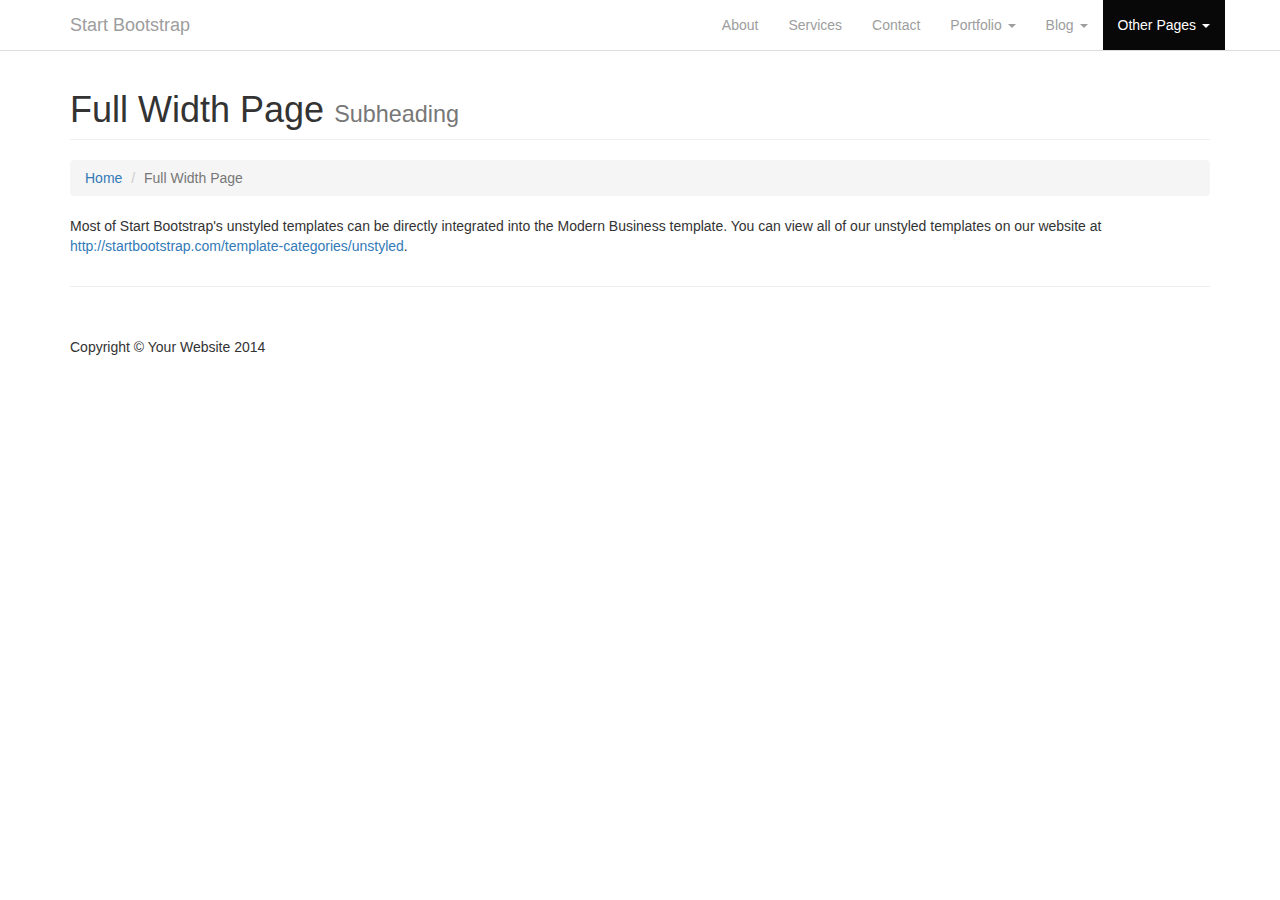
<file: full-width.html>
<!DOCTYPE html>
<html lang="en">

<head>

    <meta charset="utf-8">
    <meta http-equiv="X-UA-Compatible" content="IE=edge">
    <meta name="viewport" content="width=device-width, initial-scale=1">
    <meta name="description" content="">
    <meta name="author" content="">

    <title>Modern Business - Start Bootstrap Template</title>

    <!-- Bootstrap Core CSS -->
    <link href="css/bootstrap.css" rel="stylesheet">

    <!-- Custom CSS -->
    <link href="css/modern-business.css" rel="stylesheet">

    <!-- Custom Fonts -->
    <link href="font-awesome/css/font-awesome.min.css" rel="stylesheet" type="text/css">

    <!-- HTML5 Shim and Respond.js IE8 support of HTML5 elements and media queries -->
    <!-- WARNING: Respond.js doesn't work if you view the page via file:// -->
    <!--[if lt IE 9]>
        <script src="https://oss.maxcdn.com/libs/html5shiv/3.7.0/html5shiv.js"></script>
        <script src="https://oss.maxcdn.com/libs/respond.js/1.4.2/respond.min.js"></script>
    <![endif]-->

</head>

<body>

    <!-- Navigation -->
    <nav class="navbar navbar-inverse navbar-fixed-top" role="navigation">
        <div class="container">
            <!-- Brand and toggle get grouped for better mobile display -->
            <div class="navbar-header">
                <button type="button" class="navbar-toggle" data-toggle="collapse" data-target="#bs-example-navbar-collapse-1">
                    <span class="sr-only">Toggle navigation</span>
                    <span class="icon-bar"></span>
                    <span class="icon-bar"></span>
                    <span class="icon-bar"></span>
                </button>
                <a class="navbar-brand" href="index.html">Start Bootstrap</a>
            </div>
            <!-- Collect the nav links, forms, and other content for toggling -->
            <div class="collapse navbar-collapse" id="bs-example-navbar-collapse-1">
                <ul class="nav navbar-nav navbar-right">
                    <li>
                        <a href="about.html">About</a>
                    </li>
                    <li>
                        <a href="services.html">Services</a>
                    </li>
                    <li>
                        <a href="contact.html">Contact</a>
                    </li>
                    <li class="dropdown">
                        <a href="#" class="dropdown-toggle" data-toggle="dropdown">Portfolio <b class="caret"></b></a>
                        <ul class="dropdown-menu">
                            <li>
                                <a href="portfolio-1-col.html">1 Column Portfolio</a>
                            </li>
                            <li>
                                <a href="portfolio-2-col.html">2 Column Portfolio</a>
                            </li>
                            <li>
                                <a href="portfolio-3-col.html">3 Column Portfolio</a>
                            </li>
                            <li>
                                <a href="portfolio-4-col.html">4 Column Portfolio</a>
                            </li>
                            <li>
                                <a href="portfolio-item.html">Single Portfolio Item</a>
                            </li>
                        </ul>
                    </li>
                    <li class="dropdown">
                        <a href="#" class="dropdown-toggle" data-toggle="dropdown">Blog <b class="caret"></b></a>
                        <ul class="dropdown-menu">
                            <li>
                                <a href="blog-home-1.html">Blog Home 1</a>
                            </li>
                            <li>
                                <a href="blog-home-2.html">Blog Home 2</a>
                            </li>
                            <li>
                                <a href="blog-post.html">Blog Post</a>
                            </li>
                        </ul>
                    </li>
                    <li class="dropdown active">
                        <a href="#" class="dropdown-toggle" data-toggle="dropdown">Other Pages <b class="caret"></b></a>
                        <ul class="dropdown-menu">
                            <li class="active">
                                <a href="full-width.html">Full Width Page</a>
                            </li>
                            <li>
                                <a href="sidebar.html">Sidebar Page</a>
                            </li>
                            <li>
                                <a href="faq.html">FAQ</a>
                            </li>
                            <li>
                                <a href="404.html">404</a>
                            </li>
                            <li>
                                <a href="pricing.html">Pricing Table</a>
                            </li>
                        </ul>
                    </li>
                </ul>
            </div>
            <!-- /.navbar-collapse -->
        </div>
        <!-- /.container -->
    </nav>

    <!-- Page Content -->
    <div class="container">

        <!-- Page Heading/Breadcrumbs -->
        <div class="row">
            <div class="col-lg-12">
                <h1 class="page-header">Full Width Page
                    <small>Subheading</small>
                </h1>
                <ol class="breadcrumb">
                    <li><a href="index.html">Home</a>
                    </li>
                    <li class="active">Full Width Page</li>
                </ol>
            </div>
        </div>
        <!-- /.row -->

        <!-- Content Row -->
        <div class="row">
            <div class="col-lg-12">
                <p>Most of Start Bootstrap's unstyled templates can be directly integrated into the Modern Business template. You can view all of our unstyled templates on our website at <a href="http://startbootstrap.com/template-categories/unstyled">http://startbootstrap.com/template-categories/unstyled</a>.</p>
            </div>
        </div>
        <!-- /.row -->

        <hr>

        <!-- Footer -->
        <footer>
            <div class="row">
                <div class="col-lg-12">
                    <p>Copyright &copy; Your Website 2014</p>
                </div>
            </div>
        </footer>

    </div>
    <!-- /.container -->

    <!-- jQuery -->
    <script src="js/jquery.js"></script>

    <!-- Bootstrap Core JavaScript -->
    <script src="js/bootstrap.min.js"></script>

</body>

</html>
</file>
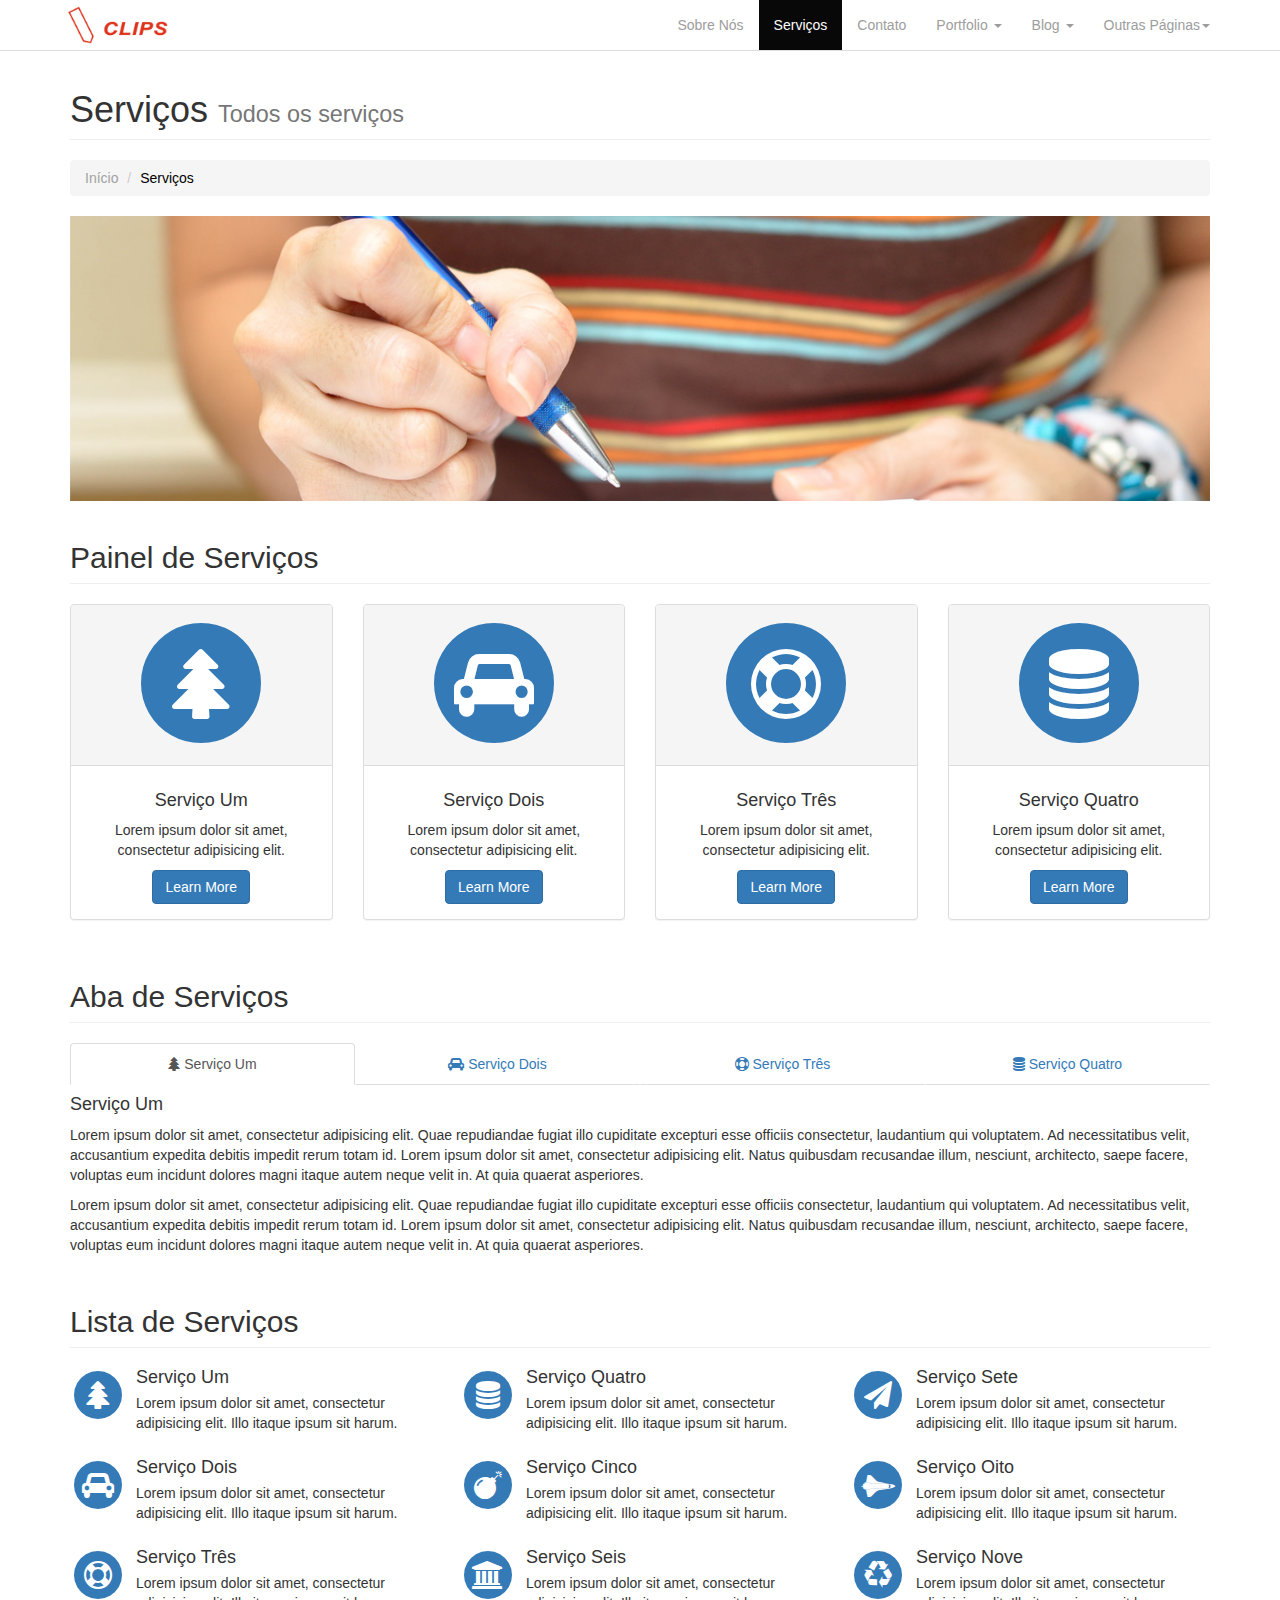
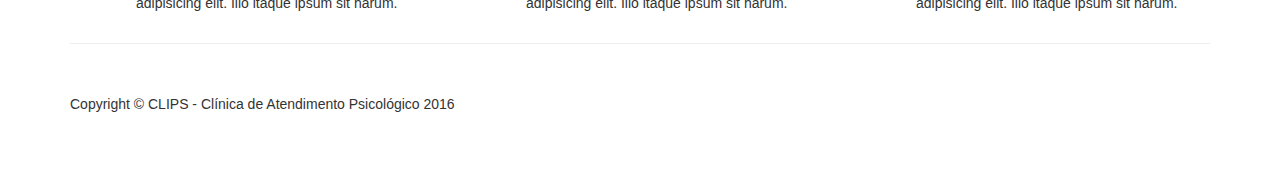
<file: services.html>
<!DOCTYPE html>
<html lang="en">

<head>

    <meta charset="utf-8">
    <meta http-equiv="X-UA-Compatible" content="IE=edge">
    <meta name="viewport" content="width=device-width, initial-scale=1">
    <meta name="description" content="">
    <meta name="author" content="">

    <title>Modern Business - Start Bootstrap Template</title>

    <!-- Bootstrap Core CSS -->
    <link href="css/bootstrap.css" rel="stylesheet">
    <link href="css/style.css" rel="stylesheet">

    <!-- Custom CSS -->
    <link href="css/modern-business.css" rel="stylesheet">

    <!-- Custom Fonts -->
    <link href="font-awesome/css/font-awesome.min.css" rel="stylesheet" type="text/css">

    <!-- HTML5 Shim and Respond.js IE8 support of HTML5 elements and media queries -->
    <!-- WARNING: Respond.js doesn't work if you view the page via file:// -->
    <!--[if lt IE 9]>
        <script src="https://oss.maxcdn.com/libs/html5shiv/3.7.0/html5shiv.js"></script>
        <script src="https://oss.maxcdn.com/libs/respond.js/1.4.2/respond.min.js"></script>
    <![endif]-->

</head>

<body>

    <!-- Navigation -->
    <nav class="navbar navbar-inverse navbar-fixed-top" role="navigation">
        <div class="container">
            <!-- Brand and toggle get grouped for better mobile display -->
            <div class="navbar-header">
                <button type="button" class="navbar-toggle" data-toggle="collapse" data-target="#bs-example-navbar-collapse-1">
                    <span class="sr-only">Toggle navigation</span>
                    <span class="icon-bar"></span>
                    <span class="icon-bar"></span>
                    <span class="icon-bar"></span>
                </button>
                <a class="navbar-brand miniLogo" href="services.html"></a> 
            </div>
            <!-- Collect the nav links, forms, and other content for toggling -->
            <div class="collapse navbar-collapse" id="bs-example-navbar-collapse-1">
                <ul class="nav navbar-nav navbar-right">
                    <li>
                        <a href="about.html">Sobre Nós</a>
                    </li>
                    <li class="active">
                        <a href="services.html">Serviços</a>
                    </li>
                    <li>
                        <a href="contact.html">Contato</a>
                    </li>
                    <li class="dropdown">
                        <a href="#" class="dropdown-toggle" data-toggle="dropdown">Portfolio <b class="caret"></b></a>
                        <ul class="dropdown-menu">
                            <li>
                                <a href="portfolio-1-col.html">1 Column Portfolio</a>
                            </li>
                            <li>
                                <a href="portfolio-2-col.html">2 Column Portfolio</a>
                            </li>
                            <li>
                                <a href="portfolio-3-col.html">3 Column Portfolio</a>
                            </li>
                            <li>
                                <a href="portfolio-4-col.html">4 Column Portfolio</a>
                            </li>
                            <li>
                                <a href="portfolio-item.html">Single Portfolio Item</a>
                            </li>
                        </ul>
                    </li>
                    <li class="dropdown">
                        <a href="#" class="dropdown-toggle" data-toggle="dropdown">Blog <b class="caret"></b></a>
                        <ul class="dropdown-menu">
                            <li>
                                <a href="blog-home-1.html">Blog Home 1</a>
                            </li>
                            <li>
                                <a href="blog-home-2.html">Blog Home 2</a>
                            </li>
                            <li>
                                <a href="blog-post.html">Blog Post</a>
                            </li>
                        </ul>
                    </li>
                    <li class="dropdown">
                        <a href="#" class="dropdown-toggle" data-toggle="dropdown">Outras Páginas<b class="caret"></b></a>
                        <ul class="dropdown-menu">
                            <li>
                                <a href="full-width.html">Full Width Page</a>
                            </li>
                            <li>
                                <a href="sidebar.html">Sidebar Page</a>
                            </li>
                            <li>
                                <a href="faq.html">FAQ</a>
                            </li>
                            <li>
                                <a href="404.html">404</a>
                            </li>
                            <li>
                                <a href="pricing.html">Pricing Table</a>
                            </li>
                        </ul>
                    </li>
                </ul>
            </div>
            <!-- /.navbar-collapse -->
        </div>
        <!-- /.container -->
    </nav>

    <!-- Page Content -->
    <div class="container">

        <!-- Page Heading/Breadcrumbs -->
        <div class="row">
            <div class="col-lg-12">
                <h1 class="page-header">Serviços
                    <small>Todos os serviços</small>
                </h1>
                <ol class="breadcrumb">
                    <li><a href="index.html">Início</a>
                    </li>
                    <li class="active">Serviços</li>
                </ol>
            </div>
        </div>
        <!-- /.row -->

        <!-- Image Header -->
        <div class="row">
            <div class="col-lg-12">
                <img class="img-responsive" src="images/servicesBanner.png" alt="">
            </div>
        </div>
        <!-- /.row -->

        <!-- Service Panels -->
        <!-- The circle icons use Font Awesome's stacked icon classes. For more information, visit http://fontawesome.io/examples/ -->
        <div class="row">
            <div class="col-lg-12">
                <h2 class="page-header">Painel de Serviços</h2>
            </div>
            <div class="col-md-3 col-sm-6">
                <div class="panel panel-default text-center">
                    <div class="panel-heading">
                        <span class="fa-stack fa-5x">
                              <i class="fa fa-circle fa-stack-2x text-primary"></i>
                              <i class="fa fa-tree fa-stack-1x fa-inverse"></i>
                        </span>
                    </div>
                    <div class="panel-body">
                        <h4>Serviço Um</h4>
                        <p>Lorem ipsum dolor sit amet, consectetur adipisicing elit.</p>
                        <a href="#" class="btn btn-primary">Learn More</a>
                    </div>
                </div>
            </div>
            <div class="col-md-3 col-sm-6">
                <div class="panel panel-default text-center">
                    <div class="panel-heading">
                        <span class="fa-stack fa-5x">
                              <i class="fa fa-circle fa-stack-2x text-primary"></i>
                              <i class="fa fa-car fa-stack-1x fa-inverse"></i>
                        </span>
                    </div>
                    <div class="panel-body">
                        <h4>Serviço Dois</h4>
                        <p>Lorem ipsum dolor sit amet, consectetur adipisicing elit.</p>
                        <a href="#" class="btn btn-primary">Learn More</a>
                    </div>
                </div>
            </div>
            <div class="col-md-3 col-sm-6">
                <div class="panel panel-default text-center">
                    <div class="panel-heading">
                        <span class="fa-stack fa-5x">
                              <i class="fa fa-circle fa-stack-2x text-primary"></i>
                              <i class="fa fa-support fa-stack-1x fa-inverse"></i>
                        </span>
                    </div>
                    <div class="panel-body">
                        <h4>Serviço Três</h4>
                        <p>Lorem ipsum dolor sit amet, consectetur adipisicing elit.</p>
                        <a href="#" class="btn btn-primary">Learn More</a>
                    </div>
                </div>
            </div>
            <div class="col-md-3 col-sm-6">
                <div class="panel panel-default text-center">
                    <div class="panel-heading">
                        <span class="fa-stack fa-5x">
                              <i class="fa fa-circle fa-stack-2x text-primary"></i>
                              <i class="fa fa-database fa-stack-1x fa-inverse"></i>
                        </span>
                    </div>
                    <div class="panel-body">
                        <h4>Serviço Quatro</h4>
                        <p>Lorem ipsum dolor sit amet, consectetur adipisicing elit.</p>
                        <a href="#" class="btn btn-primary">Learn More</a>
                    </div>
                </div>
            </div>
        </div>

        <!-- Service Tabs -->
        <div class="row">
            <div class="col-lg-12">
                <h2 class="page-header">Aba de Serviços</h2>
            </div>
            <div class="col-lg-12">

                <ul id="myTab" class="nav nav-tabs nav-justified">
                    <li class="active"><a href="#service-one" data-toggle="tab"><i class="fa fa-tree"></i> Serviço Um</a>
                    </li>
                    <li class=""><a href="#service-two" data-toggle="tab"><i class="fa fa-car"></i> Serviço Dois</a>
                    </li>
                    <li class=""><a href="#service-three" data-toggle="tab"><i class="fa fa-support"></i> Serviço Três</a>
                    </li>
                    <li class=""><a href="#service-four" data-toggle="tab"><i class="fa fa-database"></i> Serviço Quatro</a>
                    </li>
                </ul>

                <div id="myTabContent" class="tab-content">
                    <div class="tab-pane fade active in" id="service-one">
                        <h4>Serviço Um</h4>
                        <p>Lorem ipsum dolor sit amet, consectetur adipisicing elit. Quae repudiandae fugiat illo cupiditate excepturi esse officiis consectetur, laudantium qui voluptatem. Ad necessitatibus velit, accusantium expedita debitis impedit rerum totam id. Lorem ipsum dolor sit amet, consectetur adipisicing elit. Natus quibusdam recusandae illum, nesciunt, architecto, saepe facere, voluptas eum incidunt dolores magni itaque autem neque velit in. At quia quaerat asperiores.</p>
                        <p>Lorem ipsum dolor sit amet, consectetur adipisicing elit. Quae repudiandae fugiat illo cupiditate excepturi esse officiis consectetur, laudantium qui voluptatem. Ad necessitatibus velit, accusantium expedita debitis impedit rerum totam id. Lorem ipsum dolor sit amet, consectetur adipisicing elit. Natus quibusdam recusandae illum, nesciunt, architecto, saepe facere, voluptas eum incidunt dolores magni itaque autem neque velit in. At quia quaerat asperiores.</p>
                    </div>
                    <div class="tab-pane fade" id="service-two">
                        <h4>Serviço Dois</h4>
                        <p>Lorem ipsum dolor sit amet, consectetur adipisicing elit. Quae repudiandae fugiat illo cupiditate excepturi esse officiis consectetur, laudantium qui voluptatem. Ad necessitatibus velit, accusantium expedita debitis impedit rerum totam id. Lorem ipsum dolor sit amet, consectetur adipisicing elit. Natus quibusdam recusandae illum, nesciunt, architecto, saepe facere, voluptas eum incidunt dolores magni itaque autem neque velit in. At quia quaerat asperiores.</p>
                        <p>Lorem ipsum dolor sit amet, consectetur adipisicing elit. Quae repudiandae fugiat illo cupiditate excepturi esse officiis consectetur, laudantium qui voluptatem. Ad necessitatibus velit, accusantium expedita debitis impedit rerum totam id. Lorem ipsum dolor sit amet, consectetur adipisicing elit. Natus quibusdam recusandae illum, nesciunt, architecto, saepe facere, voluptas eum incidunt dolores magni itaque autem neque velit in. At quia quaerat asperiores.</p>
                    </div>
                    <div class="tab-pane fade" id="service-three">
                        <h4>Serviço Três</h4>
                        <p>Lorem ipsum dolor sit amet, consectetur adipisicing elit. Quae repudiandae fugiat illo cupiditate excepturi esse officiis consectetur, laudantium qui voluptatem. Ad necessitatibus velit, accusantium expedita debitis impedit rerum totam id. Lorem ipsum dolor sit amet, consectetur adipisicing elit. Natus quibusdam recusandae illum, nesciunt, architecto, saepe facere, voluptas eum incidunt dolores magni itaque autem neque velit in. At quia quaerat asperiores.</p>
                        <p>Lorem ipsum dolor sit amet, consectetur adipisicing elit. Quae repudiandae fugiat illo cupiditate excepturi esse officiis consectetur, laudantium qui voluptatem. Ad necessitatibus velit, accusantium expedita debitis impedit rerum totam id. Lorem ipsum dolor sit amet, consectetur adipisicing elit. Natus quibusdam recusandae illum, nesciunt, architecto, saepe facere, voluptas eum incidunt dolores magni itaque autem neque velit in. At quia quaerat asperiores.</p>
                    </div>
                    <div class="tab-pane fade" id="service-four">
                        <h4>Serviço Quatro</h4>
                        <p>Lorem ipsum dolor sit amet, consectetur adipisicing elit. Quae repudiandae fugiat illo cupiditate excepturi esse officiis consectetur, laudantium qui voluptatem. Ad necessitatibus velit, accusantium expedita debitis impedit rerum totam id. Lorem ipsum dolor sit amet, consectetur adipisicing elit. Natus quibusdam recusandae illum, nesciunt, architecto, saepe facere, voluptas eum incidunt dolores magni itaque autem neque velit in. At quia quaerat asperiores.</p>
                        <p>Lorem ipsum dolor sit amet, consectetur adipisicing elit. Quae repudiandae fugiat illo cupiditate excepturi esse officiis consectetur, laudantium qui voluptatem. Ad necessitatibus velit, accusantium expedita debitis impedit rerum totam id. Lorem ipsum dolor sit amet, consectetur adipisicing elit. Natus quibusdam recusandae illum, nesciunt, architecto, saepe facere, voluptas eum incidunt dolores magni itaque autem neque velit in. At quia quaerat asperiores.</p>
                    </div>
                </div>

            </div>
        </div>

        <!-- Service List -->
        <!-- The circle icons use Font Awesome's stacked icon classes. For more information, visit http://fontawesome.io/examples/ -->
        <div class="row">
            <div class="col-lg-12">
                <h2 class="page-header">Lista de Serviços</h2>
            </div>
            <div class="col-md-4">
                <div class="media">
                    <div class="pull-left">
                        <span class="fa-stack fa-2x">
                              <i class="fa fa-circle fa-stack-2x text-primary"></i>
                              <i class="fa fa-tree fa-stack-1x fa-inverse"></i>
                        </span> 
                    </div>
                    <div class="media-body">
                        <h4 class="media-heading">Serviço Um</h4>
                        <p>Lorem ipsum dolor sit amet, consectetur adipisicing elit. Illo itaque ipsum sit harum.</p>
                    </div>
                </div>
                <div class="media">
                    <div class="pull-left">
                        <span class="fa-stack fa-2x">
                              <i class="fa fa-circle fa-stack-2x text-primary"></i>
                              <i class="fa fa-car fa-stack-1x fa-inverse"></i>
                        </span> 
                    </div>
                    <div class="media-body">
                        <h4 class="media-heading">Serviço Dois</h4>
                        <p>Lorem ipsum dolor sit amet, consectetur adipisicing elit. Illo itaque ipsum sit harum.</p>
                    </div>
                </div>
                <div class="media">
                    <div class="pull-left">
                        <span class="fa-stack fa-2x">
                              <i class="fa fa-circle fa-stack-2x text-primary"></i>
                              <i class="fa fa-support fa-stack-1x fa-inverse"></i>
                        </span> 
                    </div>
                    <div class="media-body">
                        <h4 class="media-heading">Serviço Três</h4>
                        <p>Lorem ipsum dolor sit amet, consectetur adipisicing elit. Illo itaque ipsum sit harum.</p>
                    </div>
                </div>
            </div>
            <div class="col-md-4">
                <div class="media">
                    <div class="pull-left">
                        <span class="fa-stack fa-2x">
                              <i class="fa fa-circle fa-stack-2x text-primary"></i>
                              <i class="fa fa-database fa-stack-1x fa-inverse"></i>
                        </span> 
                    </div>
                    <div class="media-body">
                        <h4 class="media-heading">Serviço Quatro</h4>
                        <p>Lorem ipsum dolor sit amet, consectetur adipisicing elit. Illo itaque ipsum sit harum.</p>
                    </div>
                </div>
                <div class="media">
                    <div class="pull-left">
                        <span class="fa-stack fa-2x">
                              <i class="fa fa-circle fa-stack-2x text-primary"></i>
                              <i class="fa fa-bomb fa-stack-1x fa-inverse"></i>
                        </span> 
                    </div>
                    <div class="media-body">
                        <h4 class="media-heading">Serviço Cinco</h4>
                        <p>Lorem ipsum dolor sit amet, consectetur adipisicing elit. Illo itaque ipsum sit harum.</p>
                    </div>
                </div>
                <div class="media">
                    <div class="pull-left">
                        <span class="fa-stack fa-2x">
                              <i class="fa fa-circle fa-stack-2x text-primary"></i>
                              <i class="fa fa-bank fa-stack-1x fa-inverse"></i>
                        </span> 
                    </div>
                    <div class="media-body">
                        <h4 class="media-heading">Serviço Seis</h4>
                        <p>Lorem ipsum dolor sit amet, consectetur adipisicing elit. Illo itaque ipsum sit harum.</p>
                    </div>
                </div>
            </div>
            <div class="col-md-4">
                <div class="media">
                    <div class="pull-left">
                        <span class="fa-stack fa-2x">
                              <i class="fa fa-circle fa-stack-2x text-primary"></i>
                              <i class="fa fa-paper-plane fa-stack-1x fa-inverse"></i>
                        </span> 
                    </div>
                    <div class="media-body">
                        <h4 class="media-heading">Serviço Sete</h4>
                        <p>Lorem ipsum dolor sit amet, consectetur adipisicing elit. Illo itaque ipsum sit harum.</p>
                    </div>
                </div>
                <div class="media">
                    <div class="pull-left">
                        <span class="fa-stack fa-2x">
                              <i class="fa fa-circle fa-stack-2x text-primary"></i>
                              <i class="fa fa-space-shuttle fa-stack-1x fa-inverse"></i>
                        </span> 
                    </div>
                    <div class="media-body">
                        <h4 class="media-heading">Serviço Oito</h4>
                        <p>Lorem ipsum dolor sit amet, consectetur adipisicing elit. Illo itaque ipsum sit harum.</p>
                    </div>
                </div>
                <div class="media">
                    <div class="pull-left">
                        <span class="fa-stack fa-2x">
                              <i class="fa fa-circle fa-stack-2x text-primary"></i>
                              <i class="fa fa-recycle fa-stack-1x fa-inverse"></i>
                        </span> 
                    </div>
                    <div class="media-body">
                        <h4 class="media-heading">Serviço Nove</h4>
                        <p>Lorem ipsum dolor sit amet, consectetur adipisicing elit. Illo itaque ipsum sit harum.</p>
                    </div>
                </div>
            </div>
        </div>
        <!-- /.row -->

        <hr>

        <!-- Footer -->
        <footer>
            <div class="row">
                <div class="col-lg-12">
                    <p>Copyright &copy; CLIPS - Clínica de Atendimento Psicológico 2016</p>
                </div>
            </div>
        </footer>

    </div>
    <!-- /.container -->

    <!-- jQuery -->
    <script src="js/jquery.js"></script>

    <!-- Bootstrap Core JavaScript -->
    <script src="js/bootstrap.min.js"></script>

</body>

</html>
</file>
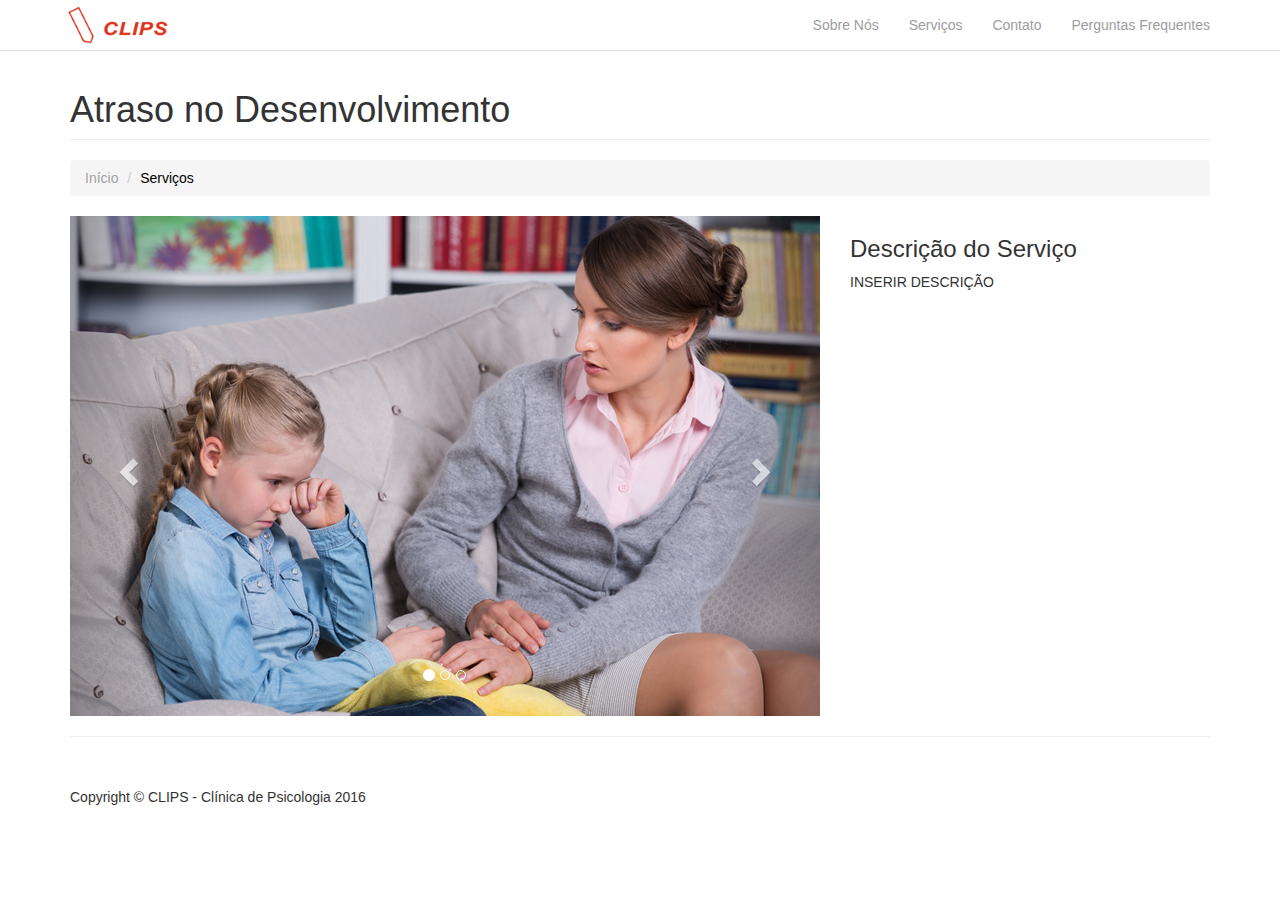
<file: services/atrasoDesenvolvimento.html>
<!DOCTYPE html>
<html lang="en">

<head>

    <meta charset="utf-8">
    <meta http-equiv="X-UA-Compatible" content="IE=edge">
    <meta name="viewport" content="width=device-width, initial-scale=1">
    <meta name="description" content="">
    <meta name="author" content="">

    <title>CLIPS - Clínica de Psicologia</title>

    <!-- Bootstrap Core CSS -->
    <link href="../css/bootstrap.css" rel="stylesheet">

    <!-- Custom CSS -->
    <link href="../css/modern-business.css" rel="stylesheet">
    <link href="../css/style.css" rel="stylesheet">

    <!-- Custom Fonts -->
    <link href="../font-awesome/css/font-awesome.min.css" rel="stylesheet" type="text/css">

    <!-- HTML5 Shim and Respond.js IE8 support of HTML5 elements and media queries -->
    <!-- WARNING: Respond.js doesn't work if you view the page via file:// -->
    <!--[if lt IE 9]>
        <script src="https://oss.maxcdn.com/libs/html5shiv/3.7.0/html5shiv.js"></script>
        <script src="https://oss.maxcdn.com/libs/respond.js/1.4.2/respond.min.js"></script>
    <![endif]-->

</head>

<body>

    <!-- Navigation -->
    <nav class="navbar navbar-inverse navbar-fixed-top" role="navigation">
        <div class="container">
            <!-- Brand and toggle get grouped for better mobile display -->
            <div class="navbar-header">
                <button type="button" class="navbar-toggle" data-toggle="collapse" data-target="#bs-example-navbar-collapse-1">
                    <span class="sr-only">Toggle navigation</span>
                    <span class="icon-bar"></span>
                    <span class="icon-bar"></span>
                    <span class="icon-bar"></span>
                </button>
                <a class="navbar-brand miniLogo" href="../services.html"></a> 
            </div>
            <!-- Collect the nav links, forms, and other content for toggling -->
            <div class="collapse navbar-collapse" id="bs-example-navbar-collapse-1">
                <ul class="nav navbar-nav navbar-right">
                    <li>
                        <a href="../about.html">Sobre Nós</a>
                    </li>
                    <li>
                        <a href="../services.html">Serviços</a>
                    </li>
                    <li>
                        <a href="../contact.html">Contato</a>
                    </li>
                    <li>
                        <a href="../faq.html">Perguntas Frequentes</a>
                    </li>
                </ul>
            </div>
            <!-- /.navbar-collapse -->
        </div>
        <!-- /.container -->
    </nav>

    <!-- Page Content -->
    <div class="container">

        <!-- Page Heading/Breadcrumbs -->
        <div class="row">
            <div class="col-lg-12">
                <h1 class="page-header">Atraso no Desenvolvimento</h1>
                <ol class="breadcrumb">
                    <li><a href="../index.html">Início</a>
                    </li>
                    <li class="active">Serviços</li>
                </ol>
            </div>
        </div>
        <!-- /.row -->

        <!-- Portfolio Item Row -->
        <div class="row">

            <div class="col-md-8">
                <div id="carousel-example-generic" class="carousel slide" data-ride="carousel">
                    <!-- Indicators -->
                    <ol class="carousel-indicators">
                        <li data-target="#carousel-example-generic" data-slide-to="0" class="active"></li>
                        <li data-target="#carousel-example-generic" data-slide-to="1"></li>
                        <li data-target="#carousel-example-generic" data-slide-to="2"></li>
                    </ol>

                    <!-- Wrapper for slides -->
                    <div class="carousel-inner">
                        <div class="item active">
                            <img class="img-responsive" src="../images/service10p1.png" alt="">
                        </div>
                        <div class="item">
                            <img class="img-responsive" src="../images/service10p2.png" alt="">
                        </div>
                        <div class="item">
                            <img class="img-responsive" src="../images/service10p3.png" alt="">
                        </div>
                    </div>

                    <!-- Controls -->
                    <a class="left carousel-control" href="#carousel-example-generic" data-slide="prev">
                        <span class="glyphicon glyphicon-chevron-left"></span>
                    </a>
                    <a class="right carousel-control" href="#carousel-example-generic" data-slide="next">
                        <span class="glyphicon glyphicon-chevron-right"></span>
                    </a>
                </div>
            </div>

            <div class="col-md-4">
                <h3>Descrição do Serviço</h3>
                <p>INSERIR DESCRIÇÃO</p>
            </div>

        </div>
        <!-- /.row -->
        <hr>

        <!-- Footer -->
        <footer>
            <div class="row">
                <div class="col-lg-12">
                    <p>Copyright &copy; CLIPS - Clínica de Psicologia 2016</p>
                </div>
            </div>
        </footer>

    </div>
    <!-- /.container -->

    <!-- jQuery -->
    <script src="../js/jquery.js"></script>

    <!-- Bootstrap Core JavaScript -->
    <script src="../js/bootstrap.min.js"></script>

</body>

</html>
</file>
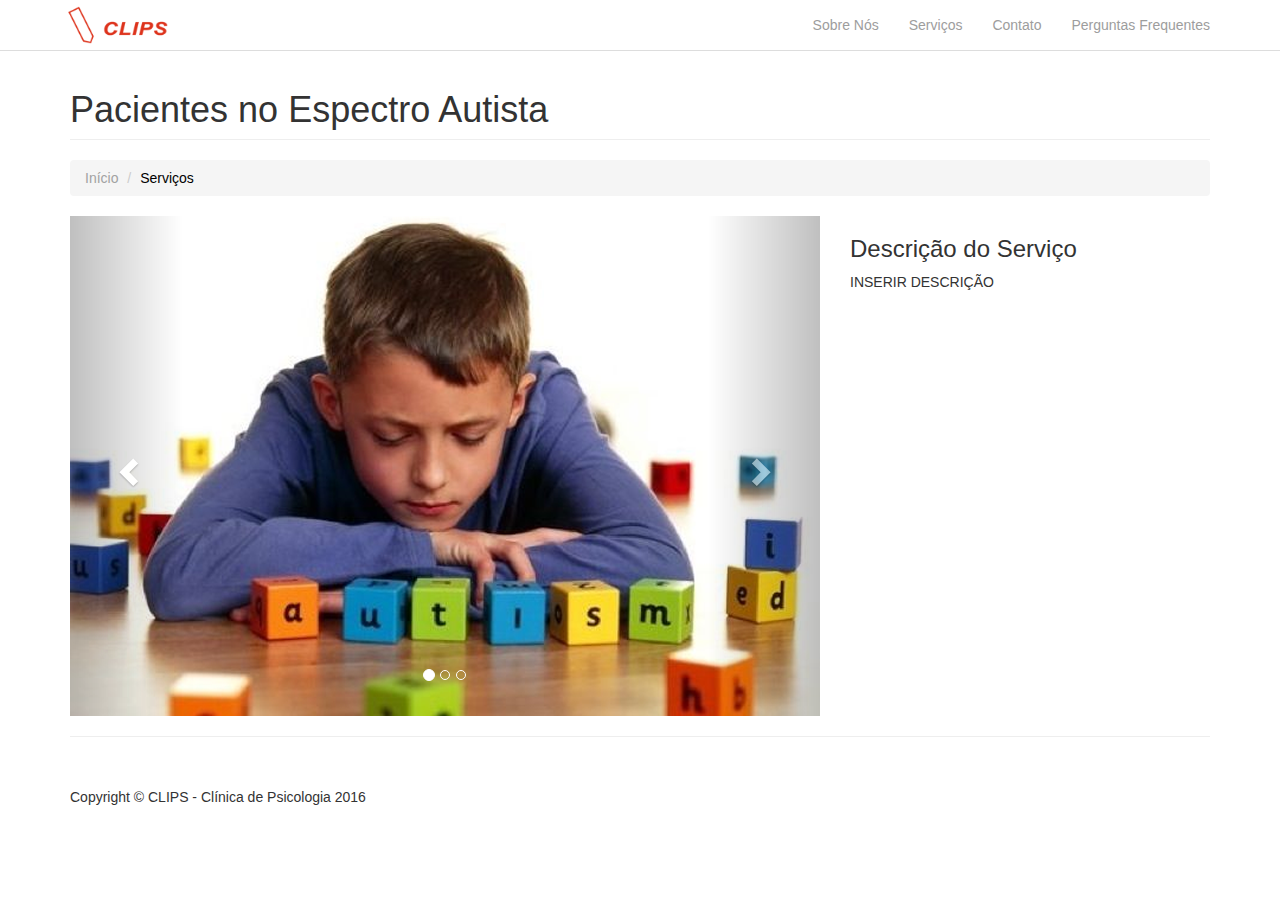
<file: services/autista.html>
<!DOCTYPE html>
<html lang="en">

<head>

    <meta charset="utf-8">
    <meta http-equiv="X-UA-Compatible" content="IE=edge">
    <meta name="viewport" content="width=device-width, initial-scale=1">
    <meta name="description" content="">
    <meta name="author" content="">

    <title>CLIPS - Clínica de Psicologia</title>

    <!-- Bootstrap Core CSS -->
    <link href="../css/bootstrap.css" rel="stylesheet">

    <!-- Custom CSS -->
    <link href="../css/modern-business.css" rel="stylesheet">
    <link href="../css/style.css" rel="stylesheet">

    <!-- Custom Fonts -->
    <link href="../font-awesome/css/font-awesome.min.css" rel="stylesheet" type="text/css">

    <!-- HTML5 Shim and Respond.js IE8 support of HTML5 elements and media queries -->
    <!-- WARNING: Respond.js doesn't work if you view the page via file:// -->
    <!--[if lt IE 9]>
        <script src="https://oss.maxcdn.com/libs/html5shiv/3.7.0/html5shiv.js"></script>
        <script src="https://oss.maxcdn.com/libs/respond.js/1.4.2/respond.min.js"></script>
    <![endif]-->

</head>

<body>

    <!-- Navigation -->
    <nav class="navbar navbar-inverse navbar-fixed-top" role="navigation">
        <div class="container">
            <!-- Brand and toggle get grouped for better mobile display -->
            <div class="navbar-header">
                <button type="button" class="navbar-toggle" data-toggle="collapse" data-target="#bs-example-navbar-collapse-1">
                    <span class="sr-only">Toggle navigation</span>
                    <span class="icon-bar"></span>
                    <span class="icon-bar"></span>
                    <span class="icon-bar"></span>
                </button>
                <a class="navbar-brand miniLogo" href="../services.html"></a> 
            </div>
            <!-- Collect the nav links, forms, and other content for toggling -->
            <div class="collapse navbar-collapse" id="bs-example-navbar-collapse-1">
                <ul class="nav navbar-nav navbar-right">
                    <li>
                        <a href="../about.html">Sobre Nós</a>
                    </li>
                    <li>
                        <a href="../services.html">Serviços</a>
                    </li>
                    <li>
                        <a href="../contact.html">Contato</a>
                    </li>
                    <li>
                        <a href="../faq.html">Perguntas Frequentes</a>
                    </li>
                </ul>
            </div>
            <!-- /.navbar-collapse -->
        </div>
        <!-- /.container -->
    </nav>

    <!-- Page Content -->
    <div class="container">

        <!-- Page Heading/Breadcrumbs -->
        <div class="row">
            <div class="col-lg-12">
                <h1 class="page-header">Pacientes no Espectro Autista</h1>
                <ol class="breadcrumb">
                    <li><a href="../index.html">Início</a>
                    </li>
                    <li class="active">Serviços</li>
                </ol>
            </div>
        </div>
        <!-- /.row -->

        <!-- Portfolio Item Row -->
        <div class="row">

            <div class="col-md-8">
                <div id="carousel-example-generic" class="carousel slide" data-ride="carousel">
                    <!-- Indicators -->
                    <ol class="carousel-indicators">
                        <li data-target="#carousel-example-generic" data-slide-to="0" class="active"></li>
                        <li data-target="#carousel-example-generic" data-slide-to="1"></li>
                        <li data-target="#carousel-example-generic" data-slide-to="2"></li>
                    </ol>

                    <!-- Wrapper for slides -->
                    <div class="carousel-inner">
                        <div class="item active">
                            <img class="img-responsive" src="../images/service9p1.png" alt="">
                        </div>
                        <div class="item">
                            <img class="img-responsive" src="../images/service9p2.png" alt="">
                        </div>
                        <div class="item">
                            <img class="img-responsive" src="../images/service9p3.png" alt="">
                        </div>
                    </div>

                    <!-- Controls -->
                    <a class="left carousel-control" href="#carousel-example-generic" data-slide="prev">
                        <span class="glyphicon glyphicon-chevron-left"></span>
                    </a>
                    <a class="right carousel-control" href="#carousel-example-generic" data-slide="next">
                        <span class="glyphicon glyphicon-chevron-right"></span>
                    </a>
                </div>
            </div>

            <div class="col-md-4">
                <h3>Descrição do Serviço</h3>
                <p>INSERIR DESCRIÇÃO</p>
            </div>

        </div>
        <!-- /.row -->
        <hr>

        <!-- Footer -->
        <footer>
            <div class="row">
                <div class="col-lg-12">
                    <p>Copyright &copy; CLIPS - Clínica de Psicologia 2016</p>
                </div>
            </div>
        </footer>

    </div>
    <!-- /.container -->

    <!-- jQuery -->
    <script src="../js/jquery.js"></script>

    <!-- Bootstrap Core JavaScript -->
    <script src="../js/bootstrap.min.js"></script>

</body>

</html>
</file>
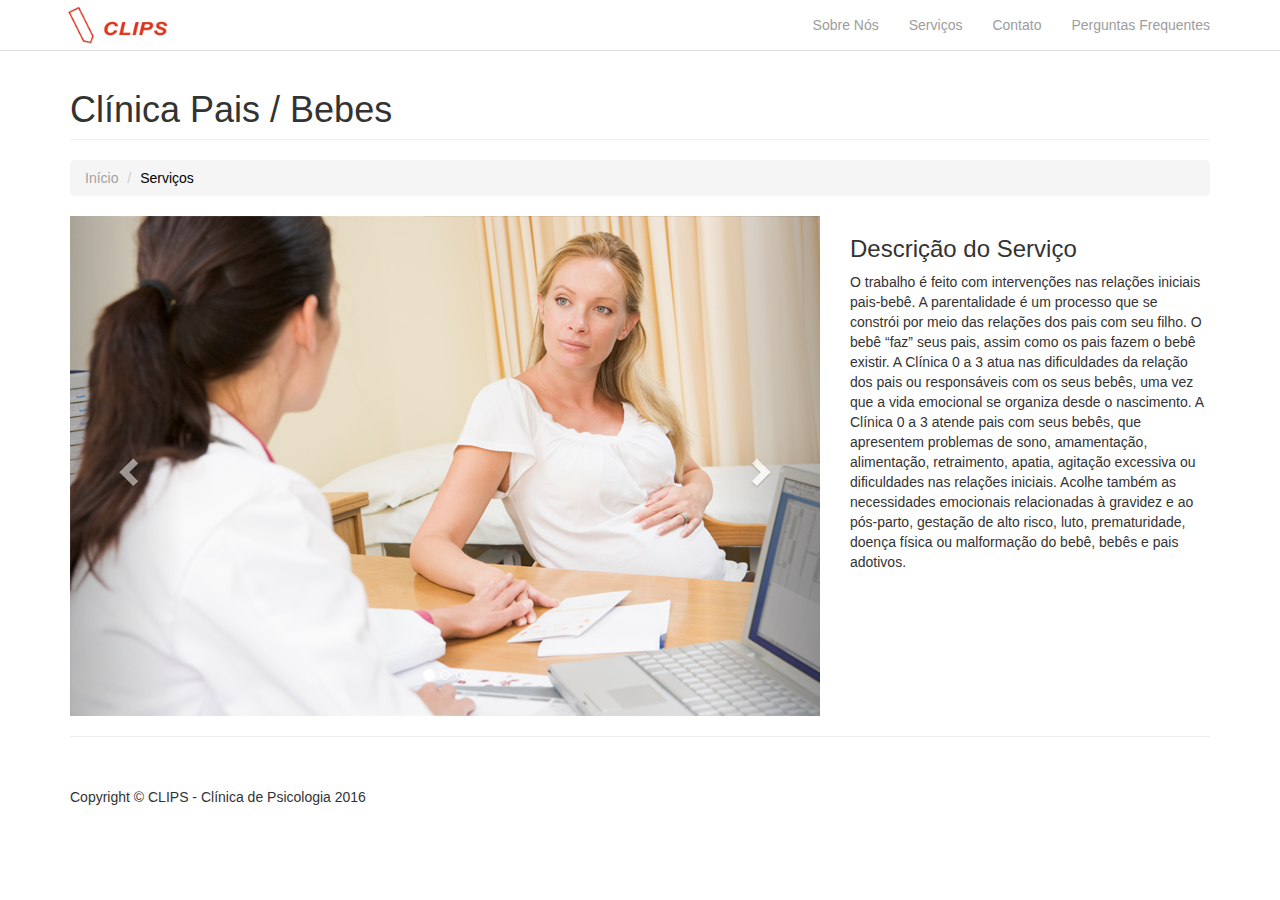
<file: services/clinicaPaisBebes.html>
<!DOCTYPE html>
<html lang="en">

<head>

    <meta charset="utf-8">
    <meta http-equiv="X-UA-Compatible" content="IE=edge">
    <meta name="viewport" content="width=device-width, initial-scale=1">
    <meta name="description" content="">
    <meta name="author" content="">

    <title>CLIPS - Clínica de Psicologia</title>

    <!-- Bootstrap Core CSS -->
    <link href="../css/bootstrap.css" rel="stylesheet">

    <!-- Custom CSS -->
    <link href="../css/modern-business.css" rel="stylesheet">
    <link href="../css/style.css" rel="stylesheet">

    <!-- Custom Fonts -->
    <link href="../font-awesome/css/font-awesome.min.css" rel="stylesheet" type="text/css">

    <!-- HTML5 Shim and Respond.js IE8 support of HTML5 elements and media queries -->
    <!-- WARNING: Respond.js doesn't work if you view the page via file:// -->
    <!--[if lt IE 9]>
        <script src="https://oss.maxcdn.com/libs/html5shiv/3.7.0/html5shiv.js"></script>
        <script src="https://oss.maxcdn.com/libs/respond.js/1.4.2/respond.min.js"></script>
    <![endif]-->

</head>

<body>

    <!-- Navigation -->
    <nav class="navbar navbar-inverse navbar-fixed-top" role="navigation">
        <div class="container">
            <!-- Brand and toggle get grouped for better mobile display -->
            <div class="navbar-header">
                <button type="button" class="navbar-toggle" data-toggle="collapse" data-target="#bs-example-navbar-collapse-1">
                    <span class="sr-only">Toggle navigation</span>
                    <span class="icon-bar"></span>
                    <span class="icon-bar"></span>
                    <span class="icon-bar"></span>
                </button>
                <a class="navbar-brand miniLogo" href="../services.html"></a> 
            </div>
            <!-- Collect the nav links, forms, and other content for toggling -->
            <div class="collapse navbar-collapse" id="bs-example-navbar-collapse-1">
                <ul class="nav navbar-nav navbar-right">
                    <li>
                        <a href="../about.html">Sobre Nós</a>
                    </li>
                    <li>
                        <a href="../services.html">Serviços</a>
                    </li>
                    <li>
                        <a href="../contact.html">Contato</a>
                    </li>
                    <li>
                        <a href="../faq.html">Perguntas Frequentes</a>
                    </li>
                </ul>
            </div>
            <!-- /.navbar-collapse -->
        </div>
        <!-- /.container -->
    </nav>

    <!-- Page Content -->
    <div class="container">

        <!-- Page Heading/Breadcrumbs -->
        <div class="row">
            <div class="col-lg-12">
                <h1 class="page-header">Clínica Pais / Bebes</h1>
                <ol class="breadcrumb">
                    <li><a href="../index.html">Início</a>
                    </li>
                    <li class="active">Serviços</li>
                </ol>
            </div>
        </div>
        <!-- /.row -->

        <!-- Portfolio Item Row -->
        <div class="row">

            <div class="col-md-8">
                <div id="carousel-example-generic" class="carousel slide" data-ride="carousel">
                    <!-- Indicators -->
                    <ol class="carousel-indicators">
                        <li data-target="#carousel-example-generic" data-slide-to="0" class="active"></li>
                        <li data-target="#carousel-example-generic" data-slide-to="1"></li>
                        <li data-target="#carousel-example-generic" data-slide-to="2"></li>
                    </ol>

                    <!-- Wrapper for slides -->
                    <div class="carousel-inner">
                        <div class="item active">
                            <img class="img-responsive" src="../images/service5p1.png" alt="">
                        </div>
                        <div class="item">
                            <img class="img-responsive" src="../images/service5p2.png" alt="">
                        </div>
                        <div class="item">
                            <img class="img-responsive" src="../images/service5p3.png" alt="">
                        </div>
                    </div>

                    <!-- Controls -->
                    <a class="left carousel-control" href="#carousel-example-generic" data-slide="prev">
                        <span class="glyphicon glyphicon-chevron-left"></span>
                    </a>
                    <a class="right carousel-control" href="#carousel-example-generic" data-slide="next">
                        <span class="glyphicon glyphicon-chevron-right"></span>
                    </a>
                </div>
            </div>

            <div class="col-md-4">
                <h3>Descrição do Serviço</h3>
                <p>O trabalho é feito com intervenções nas relações iniciais pais-bebê. A parentalidade é um processo que se constrói por meio das relações dos pais com seu filho. O bebê “faz” seus pais, assim como os pais fazem o bebê existir. A Clínica 0 a 3 atua nas dificuldades da relação dos pais ou responsáveis com os seus bebês, uma vez que a vida emocional se organiza desde o nascimento. A Clínica 0 a 3 atende pais com seus bebês, que apresentem problemas de sono, amamentação, alimentação, retraimento, apatia, agitação excessiva ou dificuldades nas relações iniciais. Acolhe também as necessidades emocionais relacionadas à gravidez e ao pós-parto, gestação de alto risco, luto, prematuridade, doença física ou malformação do bebê, bebês e pais adotivos.</p>
            </div>

        </div>
        <!-- /.row -->
        <hr>

        <!-- Footer -->
        <footer>
            <div class="row">
                <div class="col-lg-12">
                    <p>Copyright &copy; CLIPS - Clínica de Psicologia 2016</p>
                </div>
            </div>
        </footer>

    </div>
    <!-- /.container -->

    <!-- jQuery -->
    <script src="../js/jquery.js"></script>

    <!-- Bootstrap Core JavaScript -->
    <script src="../js/bootstrap.min.js"></script>

</body>

</html>
</file>
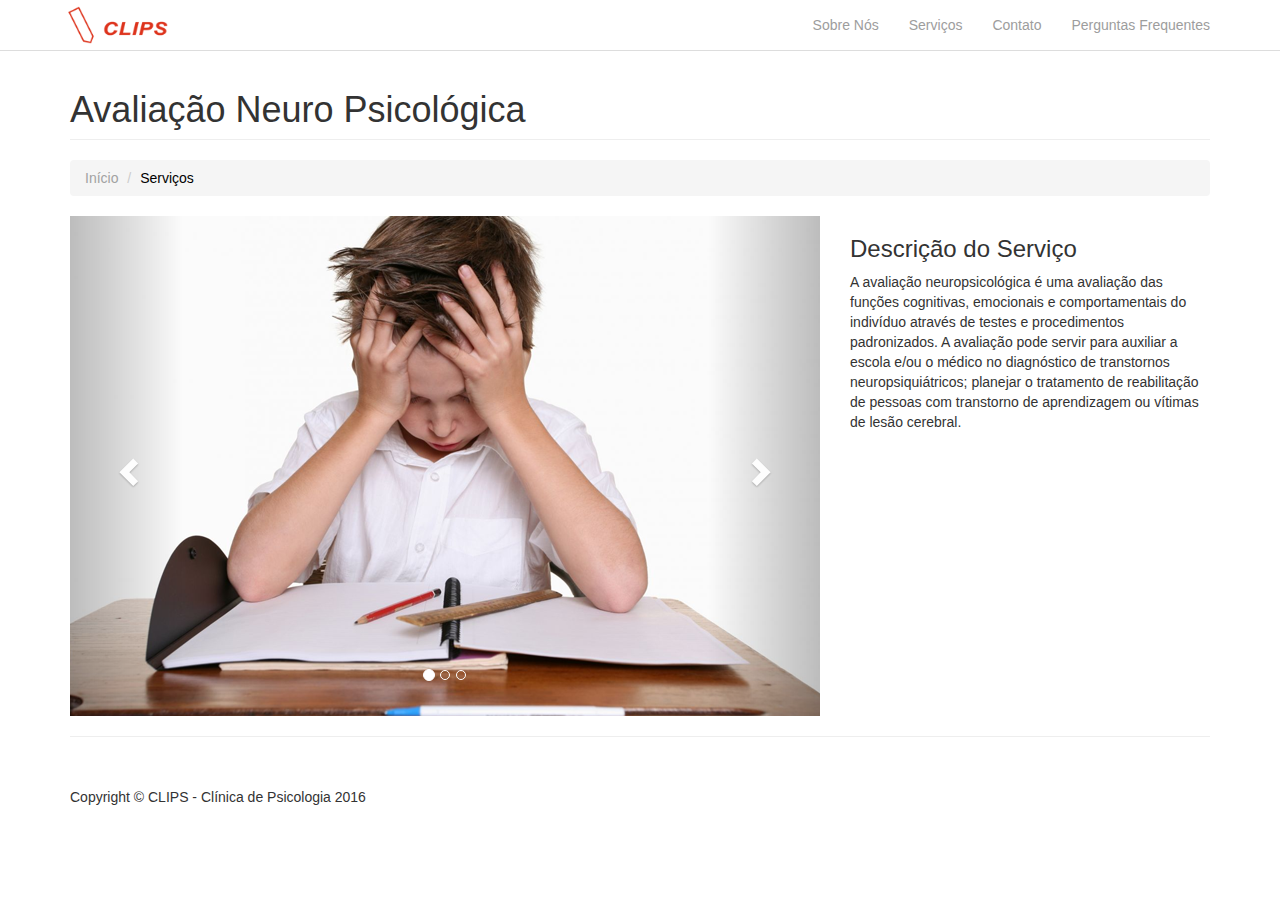
<file: services/neuroPsico.html>
<!DOCTYPE html>
<html lang="en">

<head>

    <meta charset="utf-8">
    <meta http-equiv="X-UA-Compatible" content="IE=edge">
    <meta name="viewport" content="width=device-width, initial-scale=1">
    <meta name="description" content="">
    <meta name="author" content="">

    <title>CLIPS - Clínica de Psicologia</title>

    <!-- Bootstrap Core CSS -->
    <link href="../css/bootstrap.css" rel="stylesheet">

    <!-- Custom CSS -->
    <link href="../css/modern-business.css" rel="stylesheet">
    <link href="../css/style.css" rel="stylesheet">

    <!-- Custom Fonts -->
    <link href="../font-awesome/css/font-awesome.min.css" rel="stylesheet" type="text/css">

    <!-- HTML5 Shim and Respond.js IE8 support of HTML5 elements and media queries -->
    <!-- WARNING: Respond.js doesn't work if you view the page via file:// -->
    <!--[if lt IE 9]>
        <script src="https://oss.maxcdn.com/libs/html5shiv/3.7.0/html5shiv.js"></script>
        <script src="https://oss.maxcdn.com/libs/respond.js/1.4.2/respond.min.js"></script>
    <![endif]-->

</head>

<body>

    <!-- Navigation -->
    <nav class="navbar navbar-inverse navbar-fixed-top" role="navigation">
        <div class="container">
            <!-- Brand and toggle get grouped for better mobile display -->
            <div class="navbar-header">
                <button type="button" class="navbar-toggle" data-toggle="collapse" data-target="#bs-example-navbar-collapse-1">
                    <span class="sr-only">Toggle navigation</span>
                    <span class="icon-bar"></span>
                    <span class="icon-bar"></span>
                    <span class="icon-bar"></span>
                </button>
                <a class="navbar-brand miniLogo" href="../services.html"></a> 
            </div>
            <!-- Collect the nav links, forms, and other content for toggling -->
            <div class="collapse navbar-collapse" id="bs-example-navbar-collapse-1">
                <ul class="nav navbar-nav navbar-right">
                    <li>
                        <a href="../about.html">Sobre Nós</a>
                    </li>
                    <li>
                        <a href="../services.html">Serviços</a>
                    </li>
                    <li>
                        <a href="../contact.html">Contato</a>
                    </li>
                    <li>
                        <a href="../faq.html">Perguntas Frequentes</a>
                    </li>
                </ul>
            </div>
            <!-- /.navbar-collapse -->
        </div>
        <!-- /.container -->
    </nav>

    <!-- Page Content -->
    <div class="container">

        <!-- Page Heading/Breadcrumbs -->
        <div class="row">
            <div class="col-lg-12">
                <h1 class="page-header">Avaliação Neuro Psicológica</h1>
                <ol class="breadcrumb">
                    <li><a href="../index.html">Início</a>
                    </li>
                    <li class="active">Serviços</li>
                </ol>
            </div>
        </div>
        <!-- /.row -->

        <!-- Portfolio Item Row -->
        <div class="row">

            <div class="col-md-8">
                <div id="carousel-example-generic" class="carousel slide" data-ride="carousel">
                    <!-- Indicators -->
                    <ol class="carousel-indicators">
                        <li data-target="#carousel-example-generic" data-slide-to="0" class="active"></li>
                        <li data-target="#carousel-example-generic" data-slide-to="1"></li>
                        <li data-target="#carousel-example-generic" data-slide-to="2"></li>
                    </ol>

                    <!-- Wrapper for slides -->
                    <div class="carousel-inner">
                        <div class="item active">
                            <img class="img-responsive" src="../images/service3p1.png" alt="">
                        </div>
                        <div class="item">
                            <img class="img-responsive" src="../images/service3p2.png" alt="">
                        </div>
                        <div class="item">
                            <img class="img-responsive" src="../images/service3p3.png" alt="">
                        </div>
                    </div>

                    <!-- Controls -->
                    <a class="left carousel-control" href="#carousel-example-generic" data-slide="prev">
                        <span class="glyphicon glyphicon-chevron-left"></span>
                    </a>
                    <a class="right carousel-control" href="#carousel-example-generic" data-slide="next">
                        <span class="glyphicon glyphicon-chevron-right"></span>
                    </a>
                </div>
            </div>

            <div class="col-md-4">
                <h3>Descrição do Serviço</h3>
                <p>A avaliação neuropsicológica é uma avaliação das funções cognitivas, emocionais e comportamentais do indivíduo através de testes e procedimentos padronizados. A avaliação pode servir para auxiliar a escola e/ou o médico no diagnóstico de transtornos neuropsiquiátricos; planejar o tratamento de reabilitação de pessoas com transtorno de aprendizagem ou vítimas de lesão cerebral.</p>
            </div>

        </div>
        <!-- /.row -->
        <hr>

        <!-- Footer -->
        <footer>
            <div class="row">
                <div class="col-lg-12">
                    <p>Copyright &copy; CLIPS - Clínica de Psicologia 2016</p>
                </div>
            </div>
        </footer>

    </div>
    <!-- /.container -->

    <!-- jQuery -->
    <script src="../js/jquery.js"></script>

    <!-- Bootstrap Core JavaScript -->
    <script src="../js/bootstrap.min.js"></script>

</body>

</html>
</file>
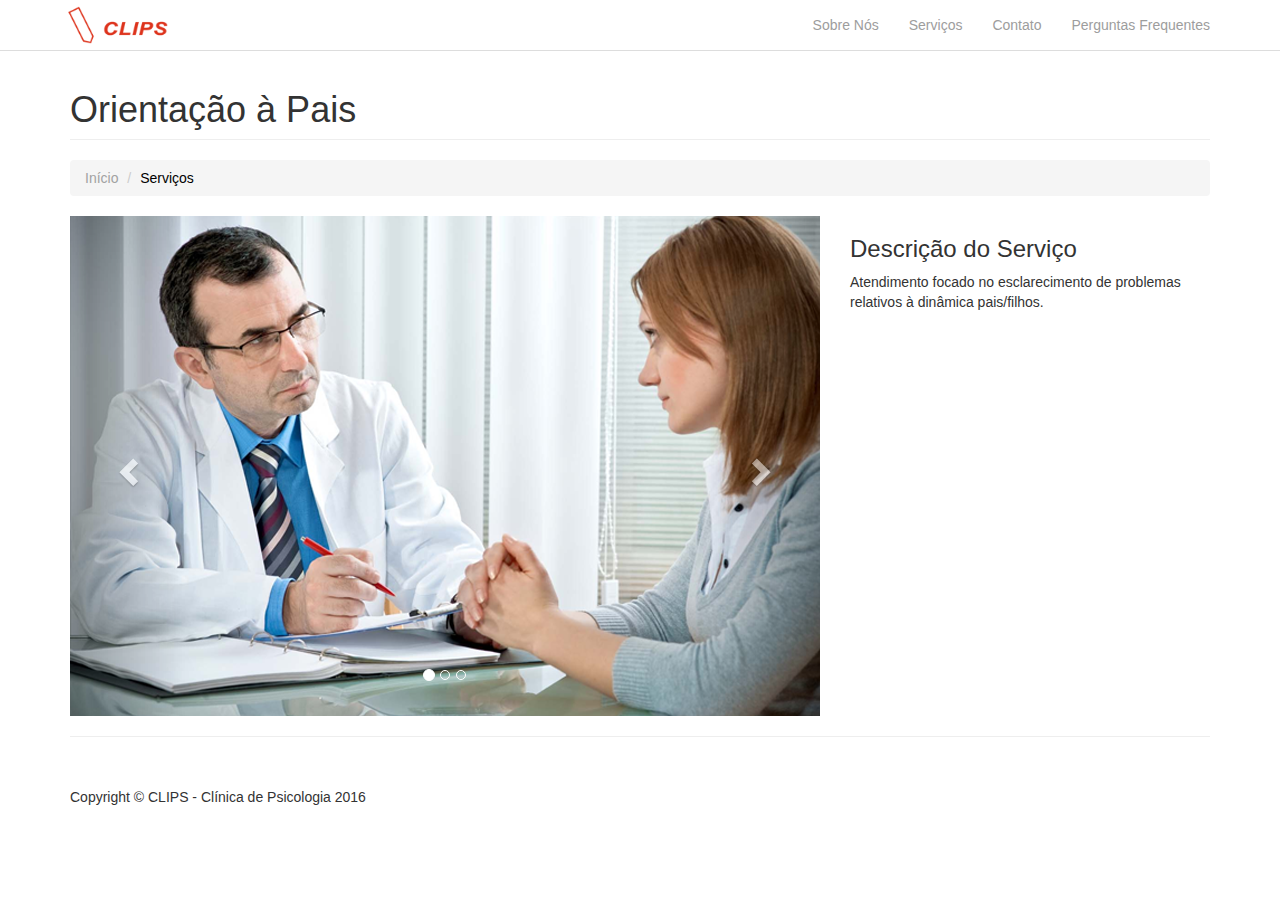
<file: services/orientacaoPais.html>
<!DOCTYPE html>
<html lang="en">

<head>

    <meta charset="utf-8">
    <meta http-equiv="X-UA-Compatible" content="IE=edge">
    <meta name="viewport" content="width=device-width, initial-scale=1">
    <meta name="description" content="">
    <meta name="author" content="">

    <title>CLIPS - Clínica de Psicologia</title>

    <!-- Bootstrap Core CSS -->
    <link href="../css/bootstrap.css" rel="stylesheet">

    <!-- Custom CSS -->
    <link href="../css/modern-business.css" rel="stylesheet">
    <link href="../css/style.css" rel="stylesheet">

    <!-- Custom Fonts -->
    <link href="../font-awesome/css/font-awesome.min.css" rel="stylesheet" type="text/css">

    <!-- HTML5 Shim and Respond.js IE8 support of HTML5 elements and media queries -->
    <!-- WARNING: Respond.js doesn't work if you view the page via file:// -->
    <!--[if lt IE 9]>
        <script src="https://oss.maxcdn.com/libs/html5shiv/3.7.0/html5shiv.js"></script>
        <script src="https://oss.maxcdn.com/libs/respond.js/1.4.2/respond.min.js"></script>
    <![endif]-->

</head>

<body>

    <!-- Navigation -->
    <nav class="navbar navbar-inverse navbar-fixed-top" role="navigation">
        <div class="container">
            <!-- Brand and toggle get grouped for better mobile display -->
            <div class="navbar-header">
                <button type="button" class="navbar-toggle" data-toggle="collapse" data-target="#bs-example-navbar-collapse-1">
                    <span class="sr-only">Toggle navigation</span>
                    <span class="icon-bar"></span>
                    <span class="icon-bar"></span>
                    <span class="icon-bar"></span>
                </button>
                <a class="navbar-brand miniLogo" href="../services.html"></a> 
            </div>
            <!-- Collect the nav links, forms, and other content for toggling -->
            <div class="collapse navbar-collapse" id="bs-example-navbar-collapse-1">
                <ul class="nav navbar-nav navbar-right">
                    <li>
                        <a href="../about.html">Sobre Nós</a>
                    </li>
                    <li>
                        <a href="../services.html">Serviços</a>
                    </li>
                    <li>
                        <a href="../contact.html">Contato</a>
                    </li>
                    <li>
                        <a href="../faq.html">Perguntas Frequentes</a>
                    </li>
                </ul>
            </div>
            <!-- /.navbar-collapse -->
        </div>
        <!-- /.container -->
    </nav>

    <!-- Page Content -->
    <div class="container">

        <!-- Page Heading/Breadcrumbs -->
        <div class="row">
            <div class="col-lg-12">
                <h1 class="page-header">Orientação à Pais</h1>
                <ol class="breadcrumb">
                    <li><a href="../index.html">Início</a>
                    </li>
                    <li class="active">Serviços</li>
                </ol>
            </div>
        </div>
        <!-- /.row -->

        <!-- Portfolio Item Row -->
        <div class="row">

            <div class="col-md-8">
                <div id="carousel-example-generic" class="carousel slide" data-ride="carousel">
                    <!-- Indicators -->
                    <ol class="carousel-indicators">
                        <li data-target="#carousel-example-generic" data-slide-to="0" class="active"></li>
                        <li data-target="#carousel-example-generic" data-slide-to="1"></li>
                        <li data-target="#carousel-example-generic" data-slide-to="2"></li>
                    </ol>

                    <!-- Wrapper for slides -->
                    <div class="carousel-inner">
                        <div class="item active">
                            <img class="img-responsive" src="../images/service7p1.png" alt="">
                        </div>
                        <div class="item">
                            <img class="img-responsive" src="../images/service7p2.png" alt="">
                        </div>
                        <div class="item">
                            <img class="img-responsive" src="../images/service7p3.png" alt="">
                        </div>
                    </div>

                    <!-- Controls -->
                    <a class="left carousel-control" href="#carousel-example-generic" data-slide="prev">
                        <span class="glyphicon glyphicon-chevron-left"></span>
                    </a>
                    <a class="right carousel-control" href="#carousel-example-generic" data-slide="next">
                        <span class="glyphicon glyphicon-chevron-right"></span>
                    </a>
                </div>
            </div>

            <div class="col-md-4">
                <h3>Descrição do Serviço</h3>
                <p>Atendimento focado no esclarecimento de problemas relativos à dinâmica pais/filhos.</p>
            </div>

        </div>
        <!-- /.row -->
        <hr>

        <!-- Footer -->
        <footer>
            <div class="row">
                <div class="col-lg-12">
                    <p>Copyright &copy; CLIPS - Clínica de Psicologia 2016</p>
                </div>
            </div>
        </footer>

    </div>
    <!-- /.container -->

    <!-- jQuery -->
    <script src="../js/jquery.js"></script>

    <!-- Bootstrap Core JavaScript -->
    <script src="../js/bootstrap.min.js"></script>

</body>

</html>
</file>
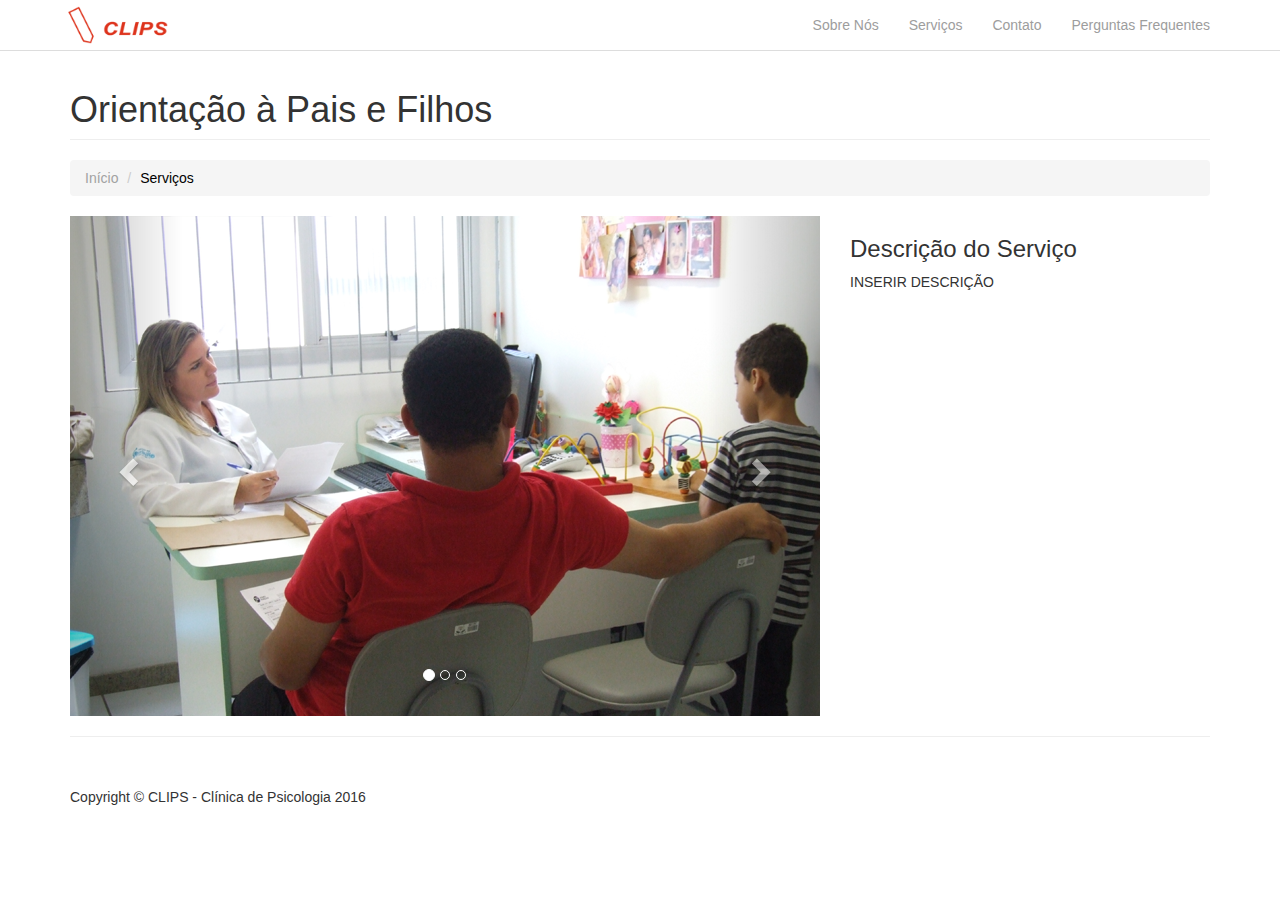
<file: services/orientacaoPaisFilhos.html>
<!DOCTYPE html>
<html lang="en">

<head>

    <meta charset="utf-8">
    <meta http-equiv="X-UA-Compatible" content="IE=edge">
    <meta name="viewport" content="width=device-width, initial-scale=1">
    <meta name="description" content="">
    <meta name="author" content="">

    <title>CLIPS - Clínica de Psicologia</title>

    <!-- Bootstrap Core CSS -->
    <link href="../css/bootstrap.css" rel="stylesheet">

    <!-- Custom CSS -->
    <link href="../css/modern-business.css" rel="stylesheet">
    <link href="../css/style.css" rel="stylesheet">

    <!-- Custom Fonts -->
    <link href="../font-awesome/css/font-awesome.min.css" rel="stylesheet" type="text/css">

    <!-- HTML5 Shim and Respond.js IE8 support of HTML5 elements and media queries -->
    <!-- WARNING: Respond.js doesn't work if you view the page via file:// -->
    <!--[if lt IE 9]>
        <script src="https://oss.maxcdn.com/libs/html5shiv/3.7.0/html5shiv.js"></script>
        <script src="https://oss.maxcdn.com/libs/respond.js/1.4.2/respond.min.js"></script>
    <![endif]-->

</head>

<body>

    <!-- Navigation -->
    <nav class="navbar navbar-inverse navbar-fixed-top" role="navigation">
        <div class="container">
            <!-- Brand and toggle get grouped for better mobile display -->
            <div class="navbar-header">
                <button type="button" class="navbar-toggle" data-toggle="collapse" data-target="#bs-example-navbar-collapse-1">
                    <span class="sr-only">Toggle navigation</span>
                    <span class="icon-bar"></span>
                    <span class="icon-bar"></span>
                    <span class="icon-bar"></span>
                </button>
                <a class="navbar-brand miniLogo" href="../services.html"></a> 
            </div>
            <!-- Collect the nav links, forms, and other content for toggling -->
            <div class="collapse navbar-collapse" id="bs-example-navbar-collapse-1">
                <ul class="nav navbar-nav navbar-right">
                    <li>
                        <a href="../about.html">Sobre Nós</a>
                    </li>
                    <li>
                        <a href="../services.html">Serviços</a>
                    </li>
                    <li>
                        <a href="../contact.html">Contato</a>
                    </li>
                    <li>
                        <a href="../faq.html">Perguntas Frequentes</a>
                    </li>
                </ul>
            </div>
            <!-- /.navbar-collapse -->
        </div>
        <!-- /.container -->
    </nav>

    <!-- Page Content -->
    <div class="container">

        <!-- Page Heading/Breadcrumbs -->
        <div class="row">
            <div class="col-lg-12">
                <h1 class="page-header">Orientação à Pais e Filhos</h1>
                <ol class="breadcrumb">
                    <li><a href="../index.html">Início</a>
                    </li>
                    <li class="active">Serviços</li>
                </ol>
            </div>
        </div>
        <!-- /.row -->

        <!-- Portfolio Item Row -->
        <div class="row">

            <div class="col-md-8">
                <div id="carousel-example-generic" class="carousel slide" data-ride="carousel">
                    <!-- Indicators -->
                    <ol class="carousel-indicators">
                        <li data-target="#carousel-example-generic" data-slide-to="0" class="active"></li>
                        <li data-target="#carousel-example-generic" data-slide-to="1"></li>
                        <li data-target="#carousel-example-generic" data-slide-to="2"></li>
                    </ol>

                    <!-- Wrapper for slides -->
                    <div class="carousel-inner">
                        <div class="item active">
                            <img class="img-responsive" src="../images/service8p1.png" alt="">
                        </div>
                        <div class="item">
                            <img class="img-responsive" src="../images/service8p2.png" alt="">
                        </div>
                        <div class="item">
                            <img class="img-responsive" src="../images/service8p3.png" alt="">
                        </div>
                    </div>

                    <!-- Controls -->
                    <a class="left carousel-control" href="#carousel-example-generic" data-slide="prev">
                        <span class="glyphicon glyphicon-chevron-left"></span>
                    </a>
                    <a class="right carousel-control" href="#carousel-example-generic" data-slide="next">
                        <span class="glyphicon glyphicon-chevron-right"></span>
                    </a>
                </div>
            </div>

            <div class="col-md-4">
                <h3>Descrição do Serviço</h3>
                <p>INSERIR DESCRIÇÃO</p>
            </div>

        </div>
        <!-- /.row -->
        <hr>

        <!-- Footer -->
        <footer>
            <div class="row">
                <div class="col-lg-12">
                    <p>Copyright &copy; CLIPS - Clínica de Psicologia 2016</p>
                </div>
            </div>
        </footer>

    </div>
    <!-- /.container -->

    <!-- jQuery -->
    <script src="../js/jquery.js"></script>

    <!-- Bootstrap Core JavaScript -->
    <script src="../js/bootstrap.min.js"></script>

</body>

</html>
</file>
<file: css/style.css>
/* - INDEX PAGE - */
.miniLogo 
{
    background-image: url("../images/miniLogo.png");
    height: 50px;
    width: 150px;
    background-size: 115px;
    background-repeat: no-repeat;
    background-position: 8px;
}

.slideOne
{background-image: url("../images/banner1.png");}

.slideTwo
{background-image: url("../images/banner2.png");}

.slideThree
{background-image: url("../images/banner3.png");}

.slideFour
{background-image: url("../images/banner4.png");}

#childIcon
{
  background-image: url("../images/childIcon.png");
  height: 30px;
  width: 30px;
  position: absolute;
  margin-top: 3px;
  background-size: 30px;
}

#youngIcon
{
  background-image: url("../images/youngIcon.png");
  height: 30px;
  width: 30px;
  position: absolute;
  margin-top: 3px;
  background-size: 30px;
}

#oldIcon
{
  background-image: url("../images/oldIcon.png");
  height: 30px;
  width: 30px;
  position: absolute;
  margin-top: 3px;
  background-size: 30px; 
}

.h4fixed{margin-left: 45px;}

.breadcrumb a{color: #A2A2A2 !important;}
.breadcrumb a:hover{color: #dd331c !important;}
.breadcrumb .active {color: black !important;}

.whiteP{color: white;}
.childDiv{background-color: #D42A2A !important;}
.adolesDiv{background-color: #D0B400 !important;}
.adultDiv{background-color: #3F9BDC !important;}

/* - ABOUT PAGE - */

#psicodiagnostico, #vocacional, #neuroPsico, #psicoMotora, #paisebebes, #psicoPedagogica, #orientacaoPais, #orientacaoFilhos, #autista, #atrasoDesenvolvimento, #psicoterapia, #terapiaCasal{cursor: pointer;}

.pointBall{  
  background-repeat: no-repeat;
  background-color: rgb(51, 122, 183);
  height: 50px;
  border: 0px;
  border-bottom-left-radius: 40px;
  border-bottom-right-radius: 40px;
  border-top-right-radius: 40px;
  border-top-left-radius: 40px;
  width: 50px !important;
}

.psico{
  background-image: url("../images/psicodiagnosticoIcon.png");
  background-position: 9px 9px;
}

.couple{
  background-image: url("../images/coupleIcon.png");
  background-position: 8px 8px;
}

.vocacion{
  background-image: url("../images/vocacionalIcon.png");
  background-position: 9px 9px;
}

.clinicaPB{
  background-image: url("../images/clinicaPaisBebesIcon.png");
  background-position: 9px 9px;
}

.autismo{
  background-image: url("../images/quebraCabecaIcon.png");
  background-position: 9px 9px;
}

.atrasoDev{
  background-image: url("../images/desenvolvimentoIcon.png");
  background-position: 9px 9px;
}

.psicoTerapia{
  background-image: url("../images/psicoterapyIcon.png");
  background-position: 9px 9px;
}

.neuro{
  background-image: url("../images/neuroPsicologiaIcon.png");
  background-position: 9px 9px;
}

.motora{
  background-image: url("../images/motoraIcon.png");
  background-position: 9px 9px;
}

.intervencao{
  background-image: url("../images/intervencaoIcon.png");
  background-position: 9px 9px;
}

.paisFilhos{
  background-image: url("../images/paisFilhosIcon.png");
  background-position: 9px 9px;
}

.filhosPais{
  background-image: url("../images/FilhosPaisIcon.png");
  background-position: 9px 9px;
}

.baby{background-color: #D42A2A;}
.young{background-color: #D0B400;}
.old{background-color: #3F9BDC;}
</file>
<file: css/modern-business.css>
/*!
 * Start Bootstrap - Modern Business HTML Template (http://startbootstrap.com)
 * Code licensed under the Apache License v2.0.
 * For details, see http://www.apache.org/licenses/LICENSE-2.0.
 */

/* Global Styles */

html,
body {
    height: 100%;
}

body {
    padding-top: 50px; /* Required padding for .navbar-fixed-top. Remove if using .navbar-static-top. Change if height of navigation changes. */
}

.img-portfolio {
    margin-bottom: 30px;
}

.img-hover:hover {
    opacity: 0.8;
}

/* Home Page Carousel */

header.carousel {
    height: 50%;
}

header.carousel .item,
header.carousel .item.active,
header.carousel .carousel-inner {
    height: 100%;
}

header.carousel .fill {
    width: 100%;
    height: 100%;
    background-position: center;
    background-size: cover;
}

/* 404 Page Styles */

.error-404 {
    font-size: 100px;
}

/* Pricing Page Styles */

.price {
    display: block;
    font-size: 50px;
    line-height: 50px;
}

.price sup {
    top: -20px;
    left: 2px;
    font-size: 20px;
}

.period {
    display: block;
    font-style: italic;
}

/* Footer Styles */

footer {
    margin: 50px 0;
}

/* Responsive Styles */

@media(max-width:991px) {
    .customer-img,
    .img-related {
        margin-bottom: 30px;
    }
}

@media(max-width:767px) {
    .img-portfolio {
        margin-bottom: 15px;
    }

    header.carousel .carousel {
        height: 70%;
    }
}
</file>
